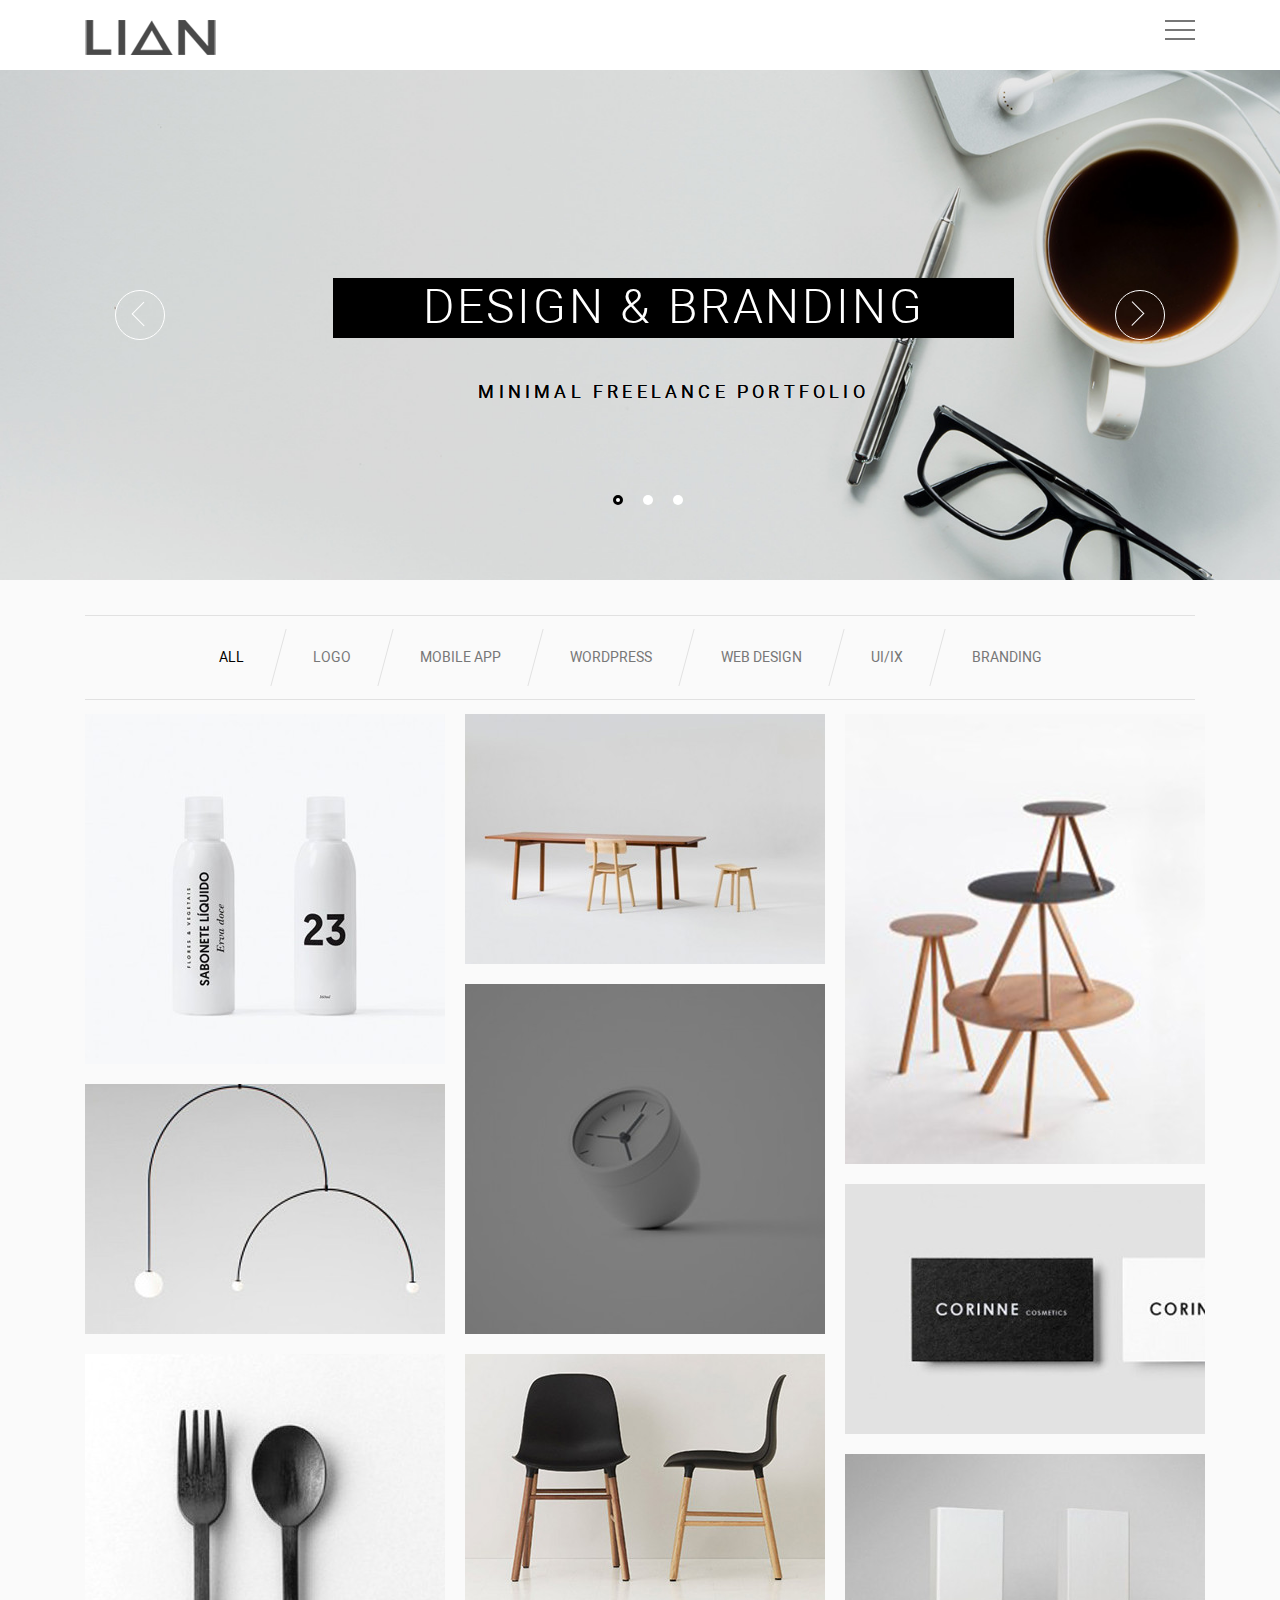
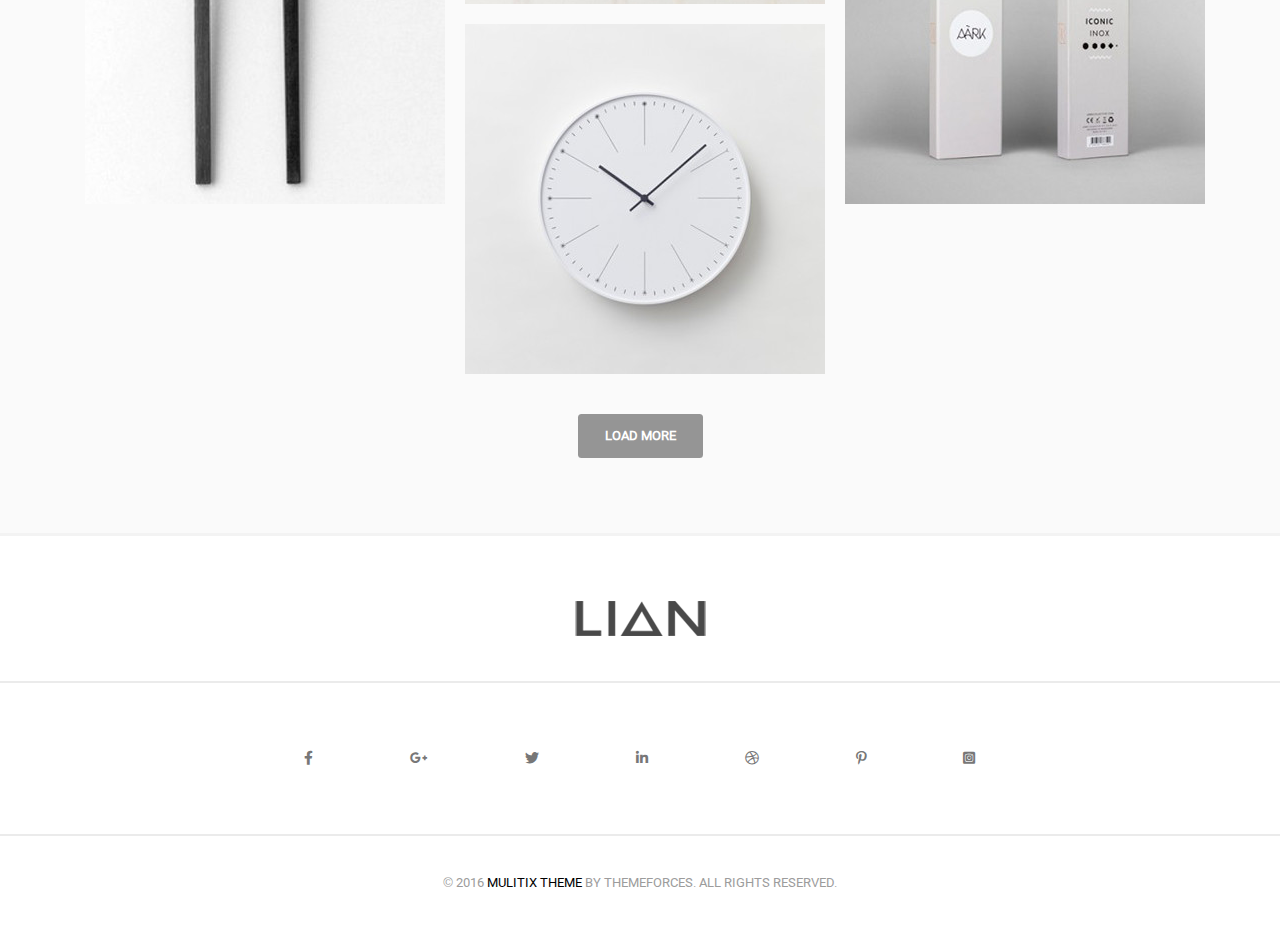
<file: index.html>
<!DOCTYPE html>
<html lang="en">
<head>
	<meta charset="UTF-8">
	<title>Lian</title>
	<meta name="viewport" content="width=device-width, initial-scale=1, shrink-to-fit=no">
	<link rel="shortcut icon" href="img/home/favicon.ico" type="image/x-icon">
	<link rel="apple-touch-icon" href="img/home/favicon.ico" sizes="50x50">
    <link rel="apple-touch-icon" sizes="72x72" href="img/home/favicon.ico">
    <link rel="apple-touch-icon" sizes="114x114" href="img/home/favicon.ico">


	<link rel="stylesheet" type="text/css" href="libs/bootstrap/bootstrap.min.css">
	<link rel="stylesheet" type="text/css" href="libs/lightgallery/lightgallery.min.css">
	<link rel="stylesheet" type="text/css" href="libs/font-awesome/all.css">
	<link rel="stylesheet" type="text/css" href="css/style.css">
	<link rel="stylesheet" type="text/css" href="css/index/index-style.css">
	<link rel="stylesheet" type="text/css" href="css/media.css">
	<link rel="stylesheet" type="text/css" href="css/index/index-media.css">
</head>
<body>
	<div class="wrapper">
		<header>
			<div class="header">
				<div class="container">
					<div class="header__body">
						<div class="row justify-content-between">
							<div class="col-2">
								<a class="header__logo" href="#">
									<img src="img/home/logo.png">
								</a> 
							</div>
							<div class="col-lg-9 col-md-3 col-sm-3 col-3">
								<div class="header__burger">
									<span></span>
								</div>
								<nav class="header__menu">
									<ul class="header__list"> 
										<li>
											<a class="header__link header__link-active" href="index.html">home</a>
										</li>
										<li>
											<a class="header__link" href="about.html">about</a>
										</li>
										<li>
											<a class="header__link" href="portfolio.html">portfolio</a>
										</li>
										<li>
											<a class="header__link" href="blog.html">blog</a>
										</li>
										<li>
											<a class="header__link" href="contact.html">contact</a>
										</li>
										<li>
											<form class="search__box">
												<input class="search__txt" type="search" name="" placeholder="search">
												<a class="search__btn" href="#"><i class="fa fa-search"></i></a>
											</form>
										</li>
									</ul>
								</nav>
							</div>
						</div>
					</div>
				</div>
			</div>
		</header>
		<section>
			<div class="slider">
				<div class="slider__item">
					<img src="img/home/bg1.jpg">
					<div class="slider__txt">
						<div class="slider__line">
							<h1 class="slider__title">
								design & branding
							</h1>
						</div>
						<p class="slider__text">
							minimal freelance portfolio
						</p>
					</div>
				</div>
				<div class="slider__item">
					<img src="img/home/bg2.jpg">
					<div class="slider__txt slider__txt-two">
						<div class="slider__line">
							<h1 class="slider__title">
								design & branding
							</h1>
						</div>
						<p class="slider__text">
							We Deliver Quality Results
						</p>
					</div>
				</div>
				<div class="slider__item">
					<img src="img/home/bg1.jpg">
					<div class="slider__txt slider__txt-three">
						<div class="slider__line">
							<h1 class="slider__title">
								design & branding
							</h1>
						</div>
						<p class="slider__text">
							minimal freelance portfolio
						</p>
					</div>
				</div>
			</div>
		</section>
		<section>
			<div class="gallery">
				<div class="container">
					<div class="row justify-content-center">
						<div class="col-12">
							<div class="gallery__menu">
								<ul class="nav nav-pills mb-3" id="pills-tab" role="tablist">
  									<li class="nav-item">
								    	<a class="nav-link active" id="pills-all-tab" data-toggle="pill" href="#pills-all" role="tab" aria-controls="pills-all" aria-selected="true">all</a>
								  	</li>
								 	<li class="nav-item">
								    	<a class="nav-link" id="pills-logo-tab" data-toggle="pill" href="#pills-logo" role="tab" aria-controls="pills-logo" aria-selected="false">logo</a>
								  	</li>
								  	<li class="nav-item">
								    	<a class="nav-link" id="pills-mobile-tab" data-toggle="pill" href="#pills-mobile" role="tab" aria-controls="pills-mobile" aria-selected="false">mobile app</a>
								  	</li>
								  	<li class="nav-item">
								    	<a class="nav-link" id="pills-wordpress-tab" data-toggle="pill" href="#pills-wordpress" role="tab" aria-controls="pills-wordpress" aria-selected="false">wordpress</a>
								  	</li>
								  	<li class="nav-item">
								    	<a class="nav-link" id="pills-design-tab" data-toggle="pill" href="#pills-design" role="tab" aria-controls="pills-design" aria-selected="false">web design</a>
								  	</li>
								  	<li class="nav-item">
								    	<a class="nav-link" id="pills-ui-tab" data-toggle="pill" href="#pills-ui" role="tab" aria-controls="pills-ui" aria-selected="false">ui/ix</a>
								  	</li>
								  	<li class="nav-item">
								    	<a class="nav-link" id="pills-branding-tab" data-toggle="pill" href="#pills-branding" role="tab" aria-controls="pills-branding" aria-selected="false">branding</a>
								  	</li>
								</ul>
							</div>
						</div>
					</div>
					<div class="tab-content" id="pills-tabContent">

						<div class="tab-pane fade show active" id="pills-all" role="tabpanel" aria-labelledby="pills-all-tab">
							<div class="row">
								<div class="col-lg-4 col-md-4 col-sm-4">
								 	<div class="img-box">
								 		<a href="img/home/pic1.jpg">
								 			<img src="img/home/pic1.jpg">
								 			<i class="fa fa-link"></i>
								 		</a>
								 	</div>
								 	<div class="img-box">
								 		<a href="img/home/pic2.jpg">
								 			<img src="img/home/pic2.jpg">
								 			<i class="fa fa-link"></i>
								 		</a>
								 	</div>
								 	<div class="img-box">
								 		<a href="img/home/pic3.jpg">
								 			<img src="img/home/pic3.jpg">
								 			<i class="fa fa-link"></i>
								 		</a>
								 	</div>
								</div>
								<div class="col-lg-4 col-md-4 col-sm-4">
								 	<div class="img-box">
								 		<a href="img/home/pic4.jpg">
								 			<img src="img/home/pic4.jpg">
								 			<i class="fa fa-link"></i>
								 		</a>
								 	</div>
								 	<div class="img-box">
								 		<a href="img/home/pic5.jpg">
								 			<img src="img/home/pic5.jpg">
								 			<i class="fa fa-link"></i>
								 		</a>
								 	</div>
								 	<div class="img-box">
								 		<a href="img/home/pic6.jpg">
								 			<img src="img/home/pic6.jpg">
								 			<i class="fa fa-link"></i>
								 		</a>
								 	</div>
								 	<div class="img-box">
								 		<a href="img/home/pic7.jpg">
								 			<img src="img/home/pic7.jpg">
								 			<i class="fa fa-link"></i>
								 		</a>
								 	</div>
								</div>
								<div class="col-lg-4 col-md-4 col-sm-4">
								 	<div class="img-box">
								 		<a href="img/home/pic8.jpg">
								 			<img src="img/home/pic8.jpg">
								 			<i class="fa fa-link"></i>
								 		</a>
								 	</div>
								 	<div class="img-box">
								 		<a href="img/home/pic9.jpg">
								 			<img src="img/home/pic9.jpg">
								 			<i class="fa fa-link"></i>
								 		</a>
								 	</div>
								 	<div class="img-box">
								 		<a href="img/home/pic10.jpg">
								 			<img src="img/home/pic10.jpg">
								 			<i class="fa fa-link"></i>
								 		</a>
								 	</div>
								</div>
							</div>
						</div>

						<div class="tab-pane fade" id="pills-logo" role="tabpanel" aria-labelledby="pills-logo-tab">
							<div class="row">
								<div class="col-lg-4 col-md-4 col-sm-4">
								 	<div class="img-box">
								 		<a href="img/home/pic1.jpg">
								 			<img src="img/home/pic1.jpg">
								 			<i class="fa fa-link"></i>
								 		</a>
								 	</div>
								 </div>
								 <div class="col-lg-4 col-md-4 col-sm-4">
								 	<div class="img-box">
								 		<a href="img/home/pic9.jpg">
								 			<img src="img/home/pic9.jpg">
								 			<i class="fa fa-link"></i>
								 		</a>
								 	</div>
								 </div>
								 <div class="col-lg-4 col-md-4 col-sm-4">
								 	<div class="img-box">
								 		<a href="img/home/pic10.jpg">
								 			<img src="img/home/pic10.jpg">
								 			<i class="fa fa-link"></i>
								 		</a>
								 	</div>
								 </div>
							</div>
						</div>

						<div class="tab-pane fade" id="pills-mobile" role="tabpanel" aria-labelledby="pills-mobile-tab">
							<div class="row">
								 <div class="col-lg-4 col-md-4 col-sm-4">
								 	<div class="img-box">
								 		<a href="img/home/pic2.jpg">
								 			<img src="img/home/pic2.jpg">
								 			<i class="fa fa-link"></i>
								 		</a>
								 	</div>
								 </div>
								 <div class="col-lg-4 col-md-4 col-sm-4">
								 	<div class="img-box">
								 		<a href="img/home/pic5.jpg">
								 			<img src="img/home/pic5.jpg">
								 			<i class="fa fa-link"></i>
								 		</a>
								 	</div>
								 </div>
								 <div class="col-lg-4 col-md-4 col-sm-4">
								 	<div class="img-box">
								 		<a href="img/home/pic7.jpg">
								 			<img src="img/home/pic7.jpg">
								 			<i class="fa fa-link"></i>
								 		</a>
								 	</div>
								 </div>
							</div>
						</div>

						<div class="tab-pane fade" id="pills-wordpress" role="tabpanel" aria-labelledby="pills-wordpress-tab">
							<div class="row">
								 <div class="col-lg-4 col-md-4 col-sm-4">
								 	<div class="img-box">
								 		<a href="img/home/pic3.jpg">
								 			<img src="img/home/pic3.jpg">
								 			<i class="fa fa-link"></i>
								 		</a>
								 	</div>
								 </div>
								 <div class="col-lg-4 col-md-4 col-sm-4">
								 	<div class="img-box">
								 		<a href="img/home/pic4.jpg">
								 			<img src="img/home/pic4.jpg">
								 			<i class="fa fa-link"></i>
								 		</a>
								 	</div>
								 </div>
								 <div class="col-lg-4 col-md-4 col-sm-4">
								 	<div class="img-box">
								 		<a href="img/home/pic6.jpg">
								 			<img src="img/home/pic6.jpg">
								 			<i class="fa fa-link"></i>
								 		</a>
								 	</div>
								 </div>
							 </div>
						</div>

						<div class="tab-pane fade" id="pills-design" role="tabpanel" aria-labelledby="pills-design-tab">
							<div class="row">
								 <div class="col-lg-4 col-md-4 col-sm-4">
								 	<div class="img-box">
								 		<a href="img/home/pic2.jpg">
								 			<img src="img/home/pic2.jpg">
								 			<i class="fa fa-link"></i>
								 		</a>
								 	</div>
								 	<div class="img-box">
								 		<a href="img/home/pic3.jpg">
								 			<img src="img/home/pic3.jpg">
								 			<i class="fa fa-link"></i>
								 		</a>
								 	</div>
								 	<div class="img-box">
								 		<a href="img/home/pic4.jpg">
								 			<img src="img/home/pic4.jpg">
								 			<i class="fa fa-link"></i>
								 		</a>
								 	</div>
								 </div>
								 <div class="col-lg-4 col-md-4 col-sm-4">
								 	<div class="img-box">
								 		<a href="img/home/pic5.jpg">
								 			<img src="img/home/pic5.jpg">
								 			<i class="fa fa-link"></i>
								 		</a>
								 	</div>
								 	<div class="img-box">
								 		<a href="img/home/pic6.jpg">
								 			<img src="img/home/pic6.jpg">
								 			<i class="fa fa-link"></i>
								 		</a>
								 	</div>
								 	<div class="img-box">
								 		<a href="img/home/pic7.jpg">
								 			<img src="img/home/pic7.jpg">
								 			<i class="fa fa-link"></i>
								 		</a>
								 	</div>
								 </div>
								 <div class="col-lg-4 col-md-4 col-sm-4">
								 	<div class="img-box">
								 		<a href="img/home/pic8.jpg">
								 			<img src="img/home/pic8.jpg">
								 			<i class="fa fa-link"></i>
								 		</a>
								 	</div>
								 	<div class="img-box">
								 		<a href="img/home/pic9.jpg">
								 			<img src="img/home/pic9.jpg">
								 			<i class="fa fa-link"></i>
								 		</a>
								 	</div>
								 </div>
							</div>
						</div>

						<div class="tab-pane fade" id="pills-ui" role="tabpanel" aria-labelledby="pills-ui-tab">
							<div class="row">
								<div class="col-lg-4 col-md-4 col-sm-4">
								 	<div class="img-box">
								 		<a href="img/home/pic2.jpg">
								 			<img src="img/home/pic2.jpg">
								 			<i class="fa fa-link"></i>
								 		</a>
								 	</div>
								 </div>
								 <div class="col-lg-4 col-md-4 col-sm-4">
								 	<div class="img-box">
								 		<a href="img/home/pic6.jpg">
								 			<img src="img/home/pic6.jpg">
								 			<i class="fa fa-link"></i>
								 		</a>
								 	</div>
								 </div>
								 <div class="col-lg-4 col-md-4 col-sm-4">
								 	<div class="img-box">
								 		<a href="img/home/pic10.jpg">
								 			<img src="img/home/pic10.jpg">
								 			<i class="fa fa-link"></i>
								 		</a>
								 	</div>
								 </div>
							</div>
						</div>

						<div class="tab-pane fade" id="pills-branding" role="tabpanel" aria-labelledby="pills-branding-tab">
							<div class="row">
								<div class="col-lg-4 col-md-4 col-sm-4">
								 	<div class="img-box">
								 		<a href="img/home/pic4.jpg">
								 			<img src="img/home/pic4.jpg">
								 			<i class="fa fa-link"></i>
								 		</a>
								 	</div>
								 </div>
								 <div class="col-lg-4 col-md-4 col-sm-4">
								 	<div class="img-box">
								 		<a href="img/home/pic6.jpg">
								 			<img src="img/home/pic6.jpg">
								 			<i class="fa fa-link"></i>
								 		</a>
								 	</div>
								</div>
								<div class="col-lg-4 col-md-4 col-sm-4">
								 	<div class="img-box">
								 		<a href="img/home/pic7.jpg">
								 			<img src="img/home/pic7.jpg">
								 			<i class="fa fa-link"></i>
								 		</a>
								 	</div>
								 </div>
							</div>
						</div>

					</div>

					<div class="row justify-content-center">
						<div class="col-lg-2">
							<a class="gallery__btn btn" href="javascript:void(0)">load more</a>
						</div>
					</div>
				</div>
			</div>
		</section>
		<section>
			<div class="social">
				<div class="social__logo">
					<a href="javascript:void(0)"><img src="img/home/logo.png"></a>
				</div>
				<div class="social__icon">
					<a class="social__item" href="javascript:void(0)"><i class="fab fa-facebook-f"></i></a>
					<a class="social__item" href="javascript:void(0)"><i class="fab fa-google-plus-g"></i></a>
					<a class="social__item" href="javascript:void(0)"><i class="fab fa-twitter"></i></a>
					<a class="social__item" href="javascript:void(0)"><i class="fab fa-linkedin-in"></i></a>
					<a class="social__item" href="javascript:void(0)"><i class="fab fa-dribbble"></i></a>
					<a class="social__item" href="javascript:void(0)"><i class="fab fa-pinterest-p"></i></a>
					<a class="social__item" href="javascript:void(0)"><i class="fab fa-instagram-square"></i></a>
				</div>
			</div>
		</section>
		<footer>
			<div class="footer">
				<div class="container">
					<div class="row justify-content-center">
						<div class="col-lg-6">
							<p class="footer__text">
								&copy; 2016 <span><a href="#"> mulitix theme</a></span> by themeforces. all rights reserved.
							</p>
						</div>
					</div>
				</div>
			</div>
		</footer>
	</div>


	<script src="libs/jquery/jquery-3.5.1.min.js"></script>
	<script src="libs/lightgallery/lightgallery.min.js"></script>
	<script src="libs/lightgallery/lg-fullscreen.min.js"></script>
	<script src="libs/lightgallery/lg-thumbnail.min.js"></script>
	<script src="libs/lightgallery/lg-video.min.js"></script>
	<script src="libs/slick/slick.min.js"></script>
	<script src="libs/bootstrap/bootstrap.min.js"></script>
	<script src="js/main.js"></script>
</body>
</html>
</file>
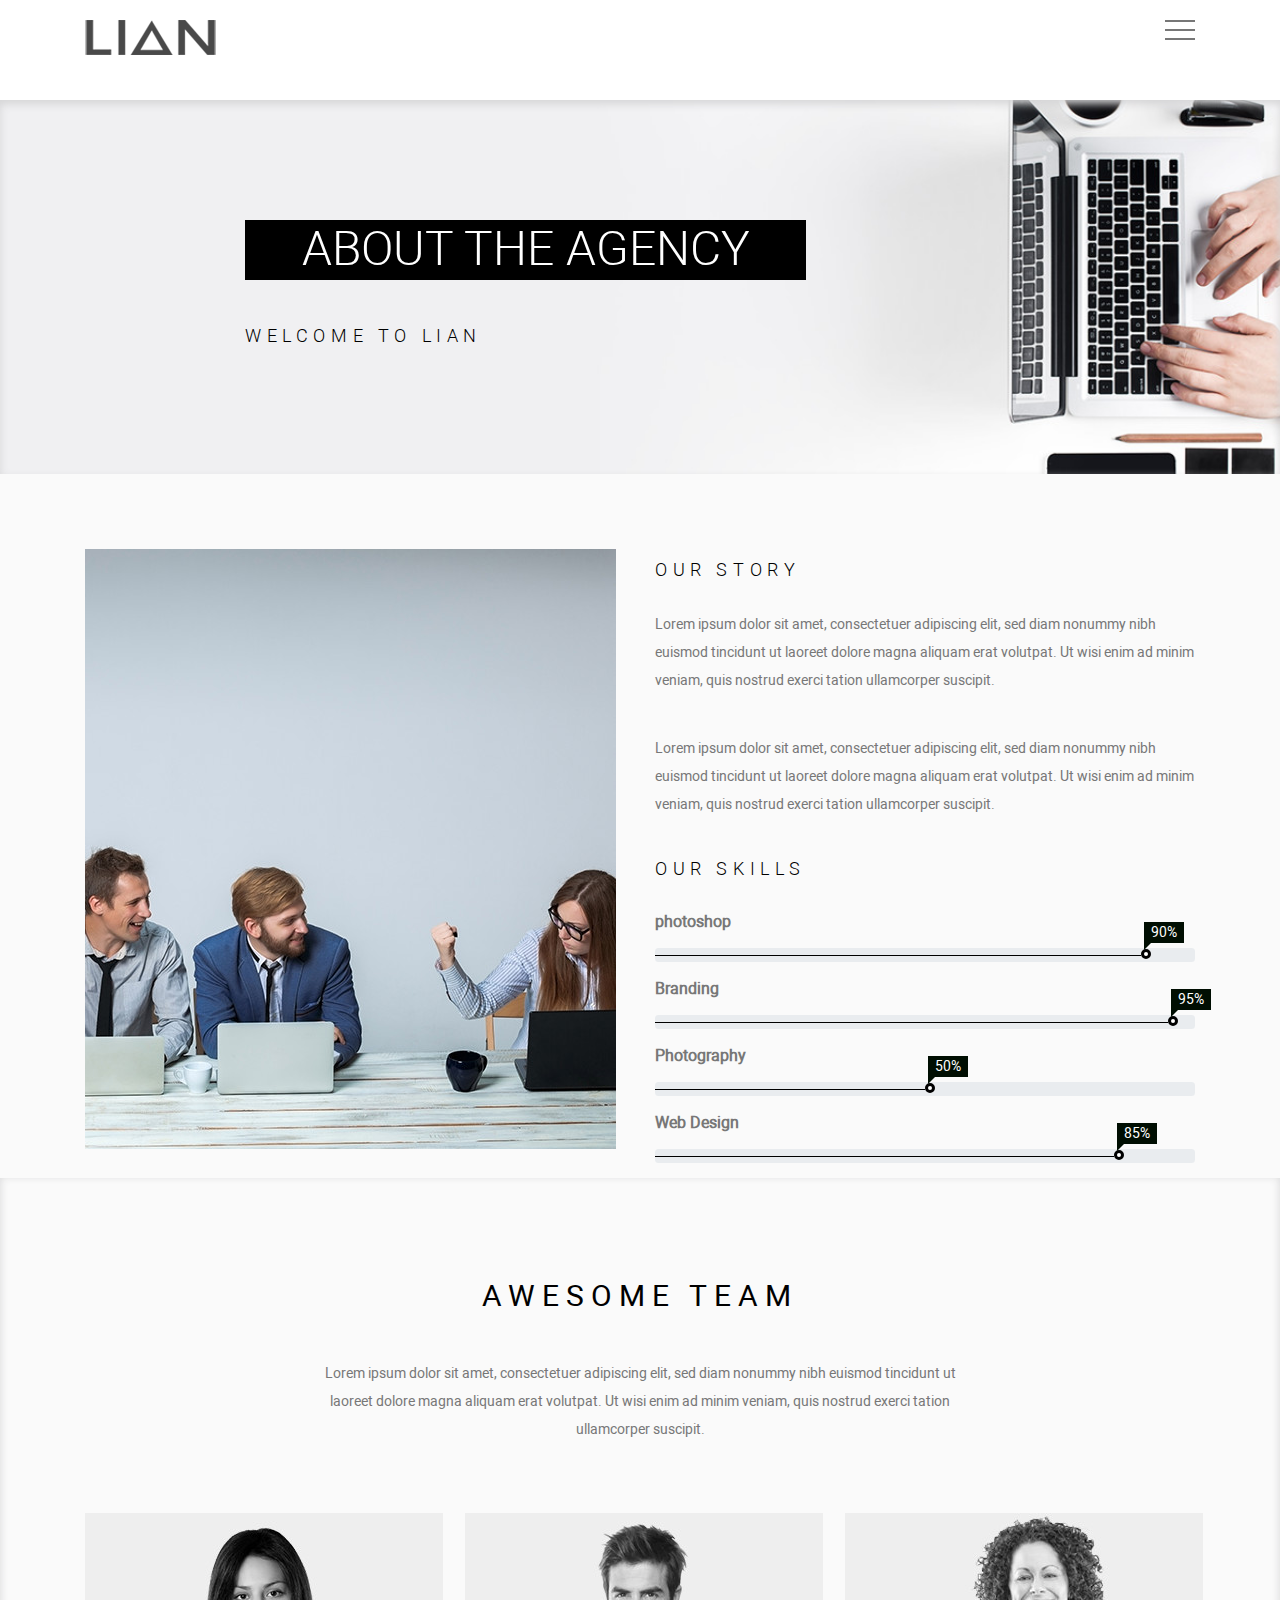
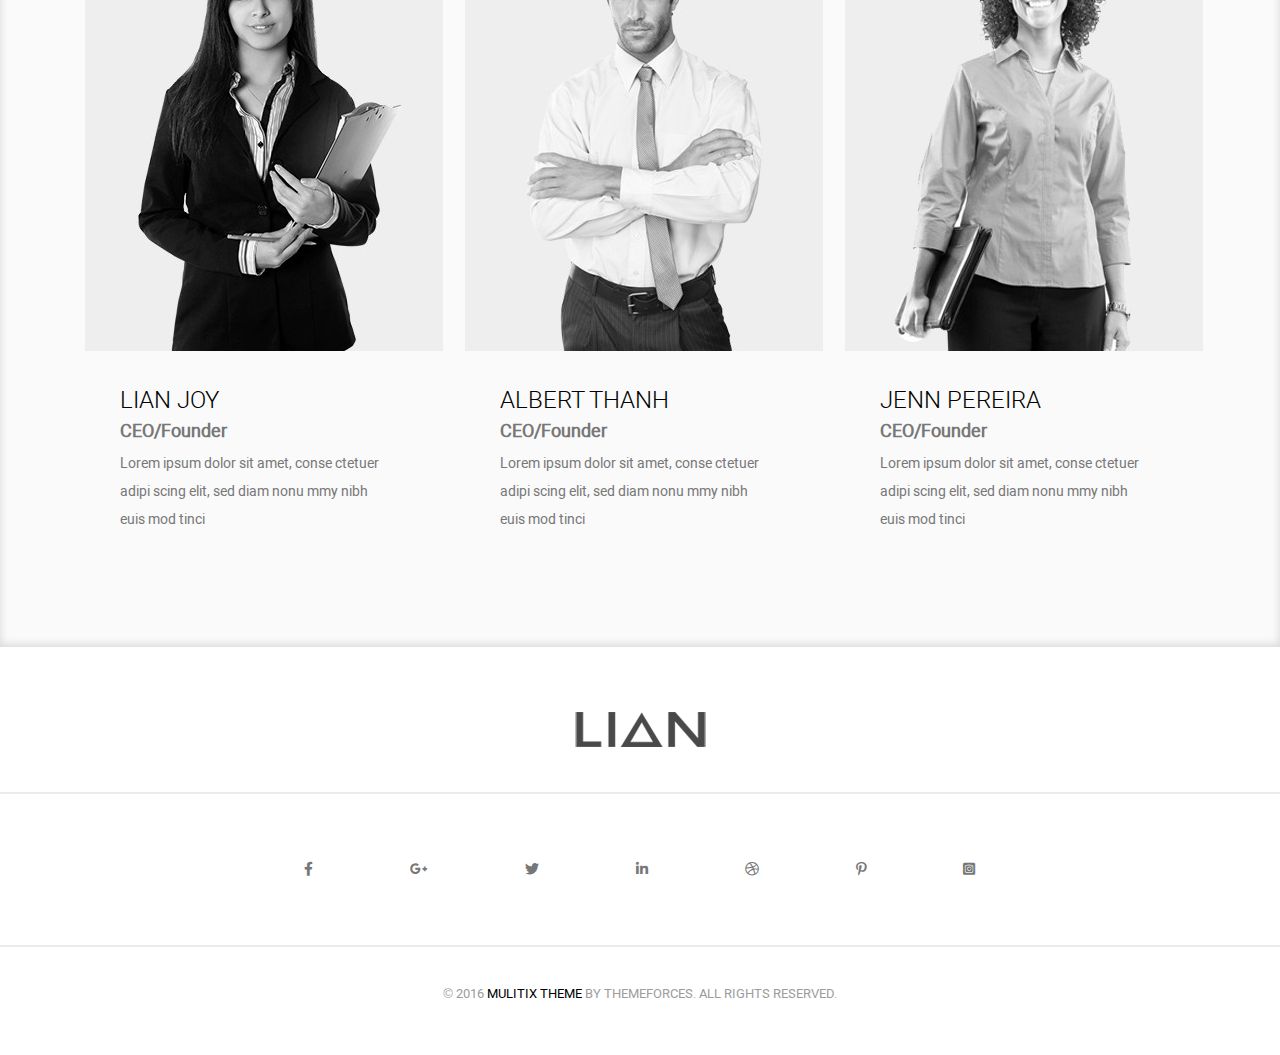
<file: about.html>
<!DOCTYPE html>
<html lang="en">
<head>
	<meta charset="UTF-8">
	<title>Lian</title>
	<meta name="viewport" content="width=device-width, initial-scale=1, shrink-to-fit=no">
	<link rel="shortcut icon" href="img/home/favicon.ico" type="image/x-icon">
	<link rel="apple-touch-icon" href="img/home/favicon.ico" sizes="50x50">
    <link rel="apple-touch-icon" sizes="72x72" href="img/home/favicon.ico">
    <link rel="apple-touch-icon" sizes="114x114" href="img/home/favicon.ico">


	<link rel="stylesheet" type="text/css" href="libs/bootstrap/bootstrap.min.css">
	<link rel="stylesheet" type="text/css" href="libs/font-awesome/all.min.css">
	<link rel="stylesheet" type="text/css" href="css/style.css">
	<link rel="stylesheet" type="text/css" href="css/about/about-style.css">
	<link rel="stylesheet" type="text/css" href="css/media.css">
	<link rel="stylesheet" type="text/css" href="css/about/about-media.css">
</head>
<body>
	<div class="wrapper">
		<header>
			<div class="header">
				<div class="container">
					<div class="header__body">
						<div class="row justify-content-between">
							<div class="col-2">
								<a class="header__logo" href="#">
									<img src="img/home/logo.png">
								</a> 
							</div>
							<div class="col-lg-9 col-md-3 col-sm-3 col-3">
								<div class="header__burger">
									<span></span>
								</div>
								<nav class="header__menu">
									<ul class="header__list"> 
										<li>
											<a class="header__link header__link" href="index.html">home</a>
										</li>
										<li>
											<a class="header__link header__link-active" href="about.html">about</a>
										</li>
										<li>
											<a class="header__link" href="portfolio.html">portfolio</a>
										</li>
										<li>
											<a class="header__link" href="blog.html">blog</a>
										</li>
										<li>
											<a class="header__link" href="contact.html">contact</a>
										</li>
										<li>
											<form class="search__box">
												<input class="search__txt" type="search" name="" placeholder="search">
												<a class="search__btn" href="#"><i class="fa fa-search"></i></a>
											</form>
										</li>
									</ul>
								</nav>
							</div>
						</div>
					</div>
				</div>
			</div>
		</header>
		<section>
			<div class="about">
				<div class="container-fluid">
					<div class="row">
						<div class="col-12">
							<div class="about__line">
								<h1 class="about__title">
									about the agency
								</h1>
							</div>
							<h5 class="about__subtitle subtitle">
								 welcome to lian
							</h5>
						</div>
					</div>
				</div>
			</div>
		</section>
		<section>
			<div class="story">
				<div class="container">
					<div class="row">
						<div class="col-lg-6 col-md-6">
							<div class="story__img">
								<img src="img/about/story.jpg">
							</div>
						</div>
						<div class="col-lg-6 col-md-6">
							<div class="story__txt">
								<h5 class="story__subtitle subtitle">
									our story
								</h5>
								<p class="story__text">
									Lorem ipsum dolor sit amet, consectetuer adipiscing elit, sed diam nonummy nibh euismod tincidunt ut laoreet dolore magna aliquam erat volutpat. Ut wisi enim ad minim veniam, quis nostrud exerci tation ullamcorper suscipit.
								</p>
								<p class="story__text">
									Lorem ipsum dolor sit amet, consectetuer adipiscing elit, sed diam nonummy nibh euismod tincidunt ut laoreet dolore magna aliquam erat volutpat. Ut wisi enim ad minim veniam, quis nostrud exerci tation ullamcorper suscipit.
								</p>
								<h5 class="story__subtitle subtitle">
									our skills
								</h5>
								<p class="progress__title">
									photoshop
								</p>
								<div class="story__progress">
									<div class="progress__info" data-name="90%">
									</div>
									<div class="progress">
										<div class="progress-bar" style="width: 90%" role="progressbar"    aria-valuenow="90" aria-valuemin="0"  
											aria-valuemax="100">
										</div>
									</div>
								</div>
								<p class="progress__title">
									Branding
								</p>
								<div class="story__progress">
									<div class="progress__info progress__info-two" data-name="95%">
									</div>
									<div class="progress">
										<div class="progress-bar" style="width: 95%;" role="progressbar"  aria-valuenow="95" aria-valuemin="0" aria-valuemax="100"></div>
									</div>
								</div>
								<p class="progress__title">
									Photography
								</p>
								<div class="story__progress">
									<div class="progress__info progress__info-three" data-name="50%">
									</div>
									<div class="progress">
										<div class="progress-bar" style="width: 50%;" role="progressbar"  aria-valuenow="50" aria-valuemin="0" aria-valuemax="100"></div>
									</div>
								</div>
								<p class="progress__title">
									Web Design
								</p>
								<div class="story__progress">
									<div class="progress__info progress__info-four" data-name="85%">
									</div>
									<div class="progress">
										<div class="progress-bar" style="width: 85%;" role="progressbar"  aria-valuenow="85" aria-valuemin="0" aria-valuemax="100"></div>
									</div>
								</div>
							</div>
						</div>
					</div>
				</div>
			</div>
		</section>
		<section>
			<div class="team">
				<div class="container">
					<div class="row justify-content-center">
						<div class="col-lg-7">
							<h1 class="team__title">
								awesome team
							</h1>
							<p class="team__text">
								Lorem ipsum dolor sit amet, consectetuer adipiscing elit, sed diam nonummy nibh euismod tincidunt ut laoreet dolore magna aliquam erat volutpat. Ut wisi enim ad minim veniam, quis nostrud exerci tation ullamcorper suscipit.
							</p>
						</div>
					</div>
					<div class="row">
						<div class="col-lg-4 col-md-4">
							<div class="team__card">
								<img class="card__image" src="img/about/team1.jpg">
								<div class="card__item">
									<h2 class="card__title">lian joy</h2>
									<h5 class="card__subtitle">CEO/Founder</h5>
									<p class="card__text">Lorem ipsum dolor sit amet, conse ctetuer adipi scing elit, sed diam nonu mmy nibh euis mod tinci </p>
								</div>
							</div>
						</div>
						<div class="col-lg-4 col-md-4">
							<div class="team__card">
								<img class="card__image" src="img/about/team2.jpg">
								<div class="card__item">
									<h2 class="card__title">albert thanh</h2>
									<h5 class="card__subtitle">CEO/Founder</h5>
									<p class="card__text">Lorem ipsum dolor sit amet, conse ctetuer adipi scing elit, sed diam nonu mmy nibh euis mod tinci </p>
								</div>
							</div>
						</div>
						<div class="col-lg-4 col-md-4">
							<div class="team__card">
								<img class="card__image" src="img/about/team3.jpg">
								<div class="card__item">
									<h2 class="card__title">jenn pereira</h2>
									<h5 class="card__subtitle">CEO/Founder</h5>
									<p class="card__text">Lorem ipsum dolor sit amet, conse ctetuer adipi scing elit, sed diam nonu mmy nibh euis mod tinci </p>
								</div>
							</div>
						</div>
					</div>
				</div>
			</div>
		</section>
		<section>
			<div class="social">
				<div class="social__logo">
					<a href="javascript:void(0)"><img src="img/home/logo.png"></a>
				</div>
				<div class="social__icon">
					<a class="social__item" href="javascript:void(0)"><i class="fab fa-facebook-f"></i></a>
					<a class="social__item" href="javascript:void(0)"><i class="fab fa-google-plus-g"></i></a>
					<a class="social__item" href="javascript:void(0)"><i class="fab fa-twitter"></i></a>
					<a class="social__item" href="javascript:void(0)"><i class="fab fa-linkedin-in"></i></a>
					<a class="social__item" href="javascript:void(0)"><i class="fab fa-dribbble"></i></a>
					<a class="social__item" href="javascript:void(0)"><i class="fab fa-pinterest-p"></i></a>
					<a class="social__item" href="javascript:void(0)"><i class="fab fa-instagram-square"></i></a>
				</div>
			</div>
		</section>
		<footer>
			<div class="footer">
				<div class="container">
					<div class="row justify-content-center">
						<div class="col-lg-6">
							<p class="footer__text">
								&copy; 2016 <span><a href="#"> mulitix theme</a></span> by themeforces. all rights reserved.
							</p>
						</div>
					</div>
				</div>
			</div>
		</footer>
	</div>



	<script src="libs/jquery/jquery-3.5.1.min.js"></script>
	<script src="libs/bootstrap/bootstrap.min.js"></script>
	<script src="js/main.js"></script>
</body>
</html>
</file>
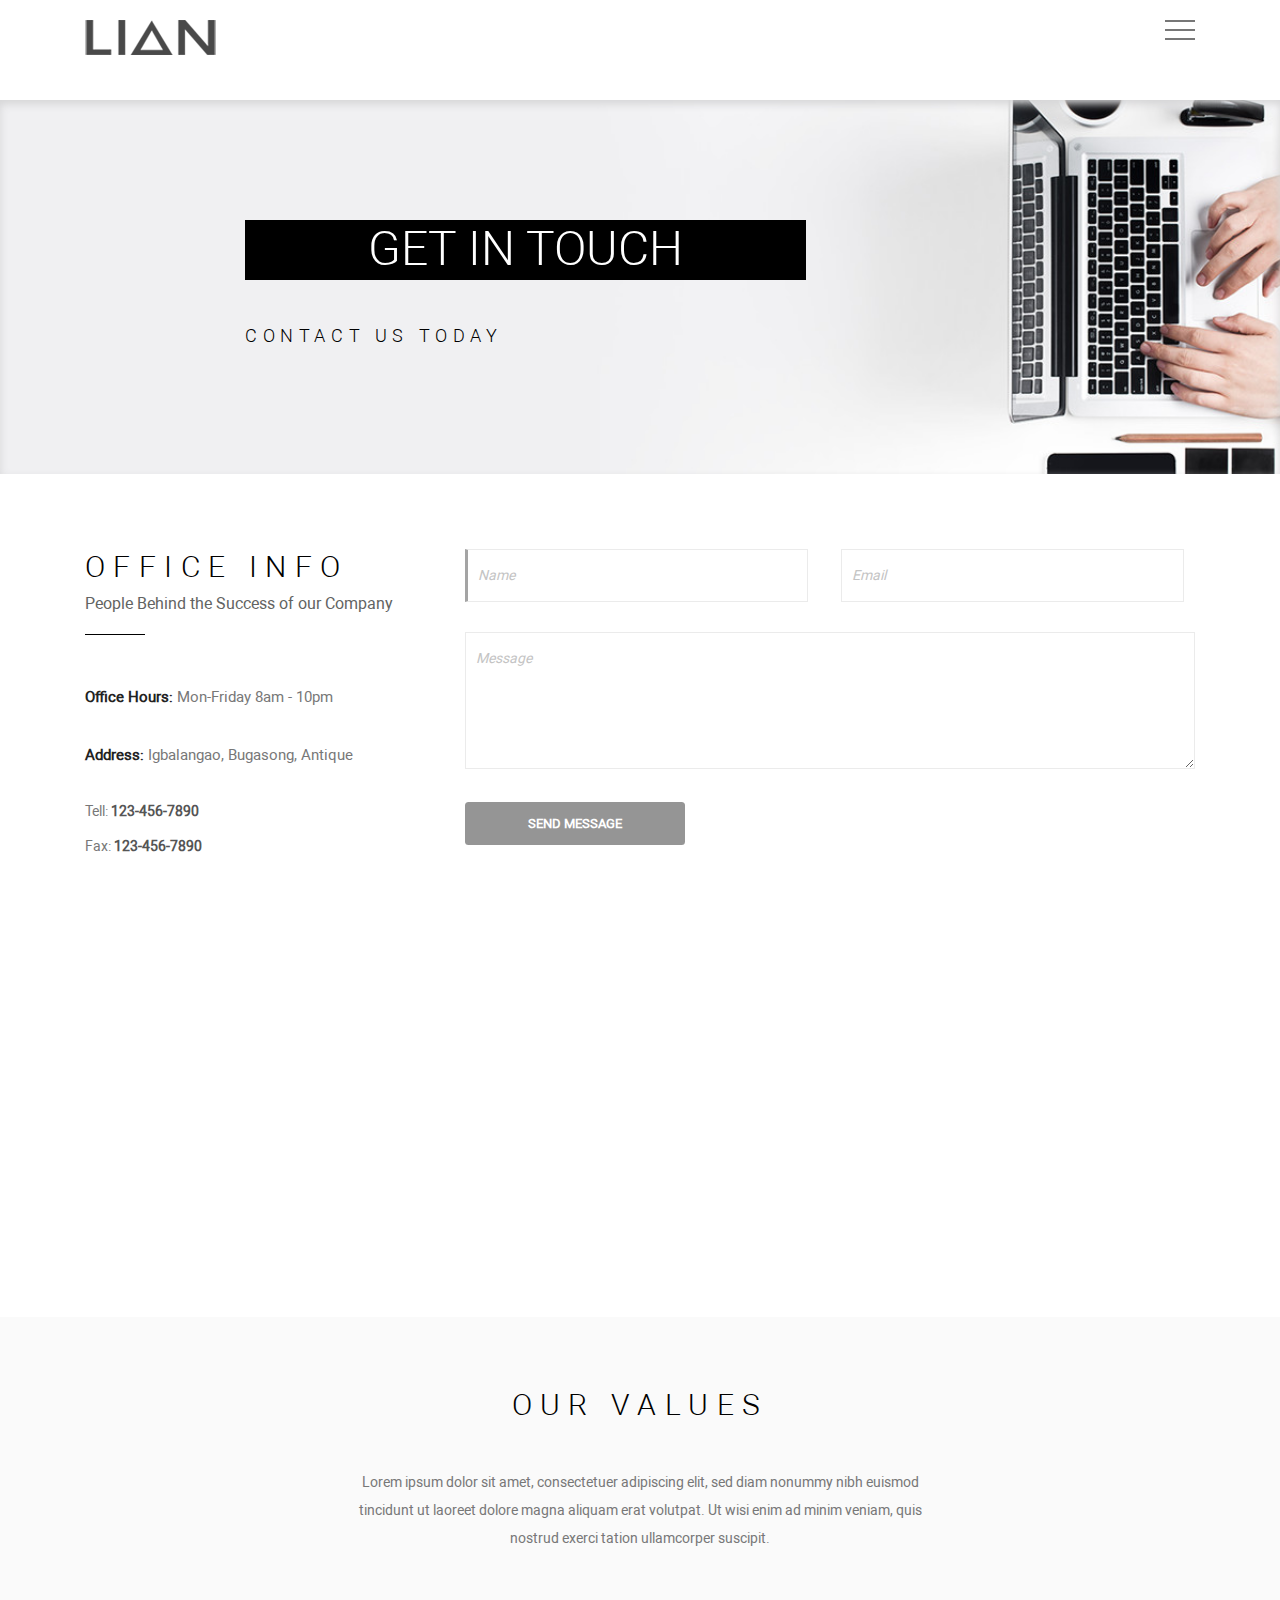
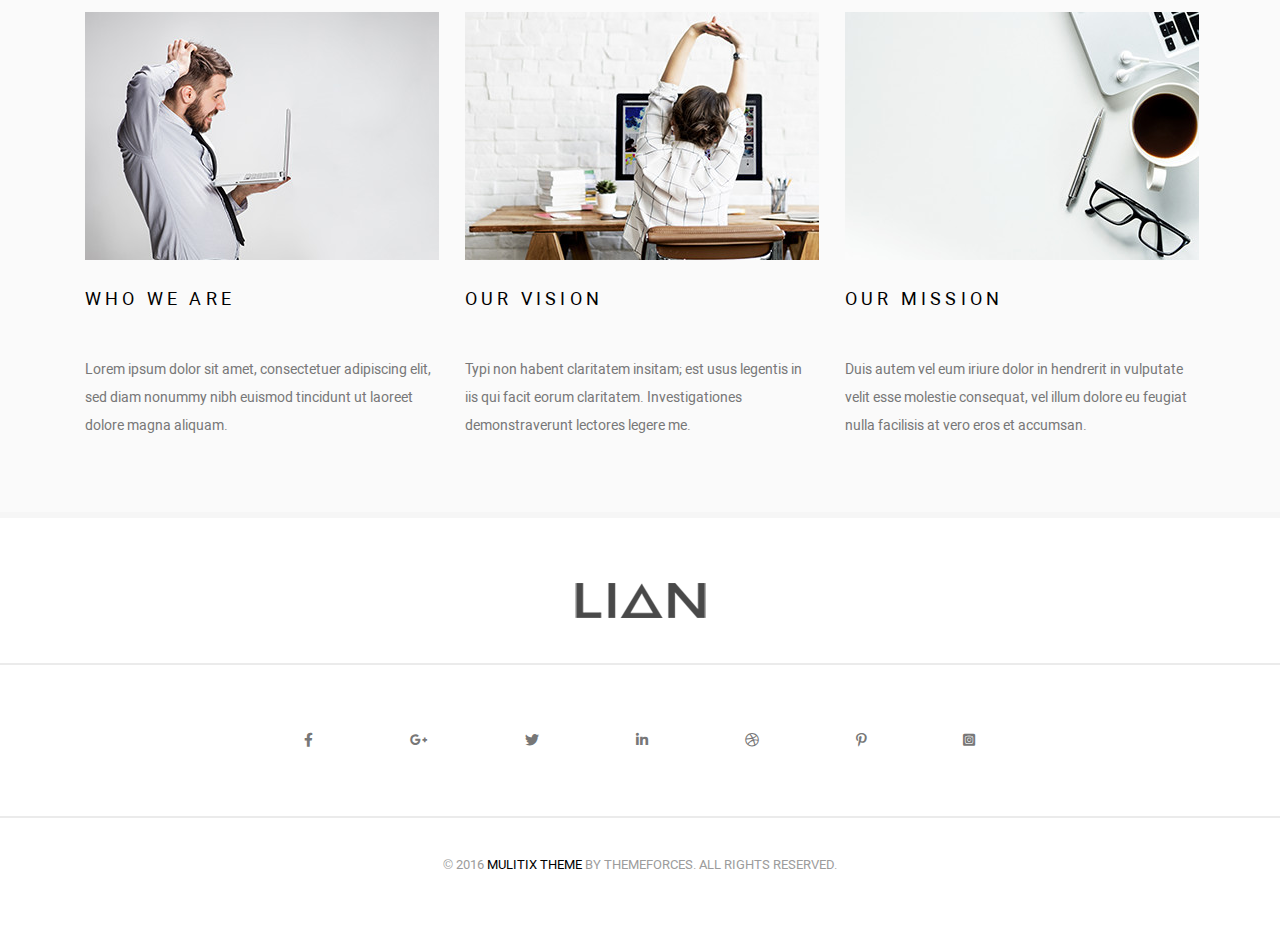
<file: contact.html>
<!DOCTYPE html>
<html lang="en">
<head>
	<meta charset="UTF-8">
	<title>Contact</title>
	<meta name="viewport" content="width=device-width, initial-scale=1, shrink-to-fit=no">
	<link rel="shortcut icon" href="img/home/favicon.ico" type="image/x-icon">
	<link rel="apple-touch-icon" href="img/home/favicon.ico" sizes="50x50">
    <link rel="apple-touch-icon" sizes="72x72" href="img/home/favicon.ico">
    <link rel="apple-touch-icon" sizes="114x114" href="img/home/favicon.ico">


	<link rel="stylesheet" type="text/css" href="libs/bootstrap/bootstrap.min.css">
	<link rel="stylesheet" type="text/css" href="libs/font-awesome/all.css">
	<link rel="stylesheet" type="text/css" href="css/style.css">
	<link rel="stylesheet" type="text/css" href="css/contact/contact-style.css">
	<link rel="stylesheet" type="text/css" href="css/media.css">
	<link rel="stylesheet" type="text/css" href="css/contact/contact-media.css">
</head>
<body>
	<div class="wrapper">
		<header>
			<div class="header">
				<div class="container">
					<div class="header__body">
						<div class="row justify-content-between">
							<div class="col-2">
								<a class="header__logo" href="#">
									<img src="img/home/logo.png">
								</a> 
							</div>
							<div class="col-lg-9 col-md-3 col-sm-3 col-3">
								<div class="header__burger">
									<span></span>
								</div>
								<nav class="header__menu">
									<ul class="header__list"> 
										<li>
											<a class="header__link" href="index.html">home</a>
										</li>
										<li>
											<a class="header__link" href="about.html">about</a>
										</li>
										<li>
											<a class="header__link" href="portfolio.html">portfolio</a>
										</li>
										<li>
											<a class="header__link" href="blog.html">blog</a>
										</li>
										<li>
											<a class="header__link header__link-active" href="contact.html">contact</a>
										</li>
										<li>
											<form class="search__box">
												<input class="search__txt" type="search" name="" placeholder="search">
												<a class="search__btn" href="#"><i class="fa fa-search"></i></a>
											</form>
										</li>
									</ul>
								</nav>
							</div>
						</div>
					</div>
				</div>
			</div>
		</header>
		<section>
			<div class="heading">
				<div class="container-fluid">
					<div class="row">
						<div class="col-12">
							<div class="heading__line">
								<h3 class="heading__title">
									get in touch
								</h3>
							</div>
							<h5 class="heading__subtitle subtitle">
								 contact us today
							</h5>
						</div>
					</div>
				</div>
			</div>
		</section>
		<section>
			<div class="office">
				<div class="container">
					<div class="row">
						<div class="col-lg-4">
							<div class="office-info">
								<h3 class="office-info__title">
									office info
								</h3>
								<p class="office-info__text">
									People Behind the Success of our Company
								</p>
								<p class="office-info__date"><span>Office Hours:</span> Mon-Friday 8am - 10pm</p>
								<p class="office-info__date"><span>Address:</span> Igbalangao, Bugasong, Antique</p>
								<p class="office-info__tel">Tell: <span><a href="tel:+71234567890">123-456-7890</a></span></p>
								<p class="office-info__tel">Fax: <span><a href="tel:+71234567890">123-456-7890</a></span></p>
							</div>
						</div>
						<div class="col-lg-8">
							<form class="office-form">
								<input class="office-form__name" type="text" name="name" placeholder="Name">
								<input class="office-form__mail" type="email" name="email" placeholder="Email">
								<textarea placeholder="Message" rows="5"></textarea>
								<a class="office-form__btn btn" href="#">send message</a>
							</form>
						</div>
					</div>
				</div>
			</div>
			<div class="office__map">
				<iframe src="https://www.google.com/maps/embed?pb=!1m18!1m12!1m3!1d2004.6573958231902!2d30.111805112641573!3d59.838221944498386!2m3!1f0!2f0!3f0!3m2!1i1024!2i768!4f13.1!3m3!1m2!1s0x46963be3eb236597%3A0x3bc36d14b1fe1383!2z0L_RgC3Rgi4g0JLQtdGC0LXRgNCw0L3QvtCyLCAxNjkg0LrQvtGA0L_Rg9GBIDIsINCh0LDQvdC60YIt0J_QtdGC0LXRgNCx0YPRgNCzLCAxOTgyMDY!5e0!3m2!1sru!2sru!4v1590405427482!5m2!1sru!2sru" width="100%" height="360" frameborder="0" style="border:0;" allowfullscreen="" aria-hidden="false" tabindex="0"></iframe>
			</div>
		</section>
		<section>
			<div class="value">
				<div class="container">
					<h3 class="value__title">
						our values
					</h3>
					<p class="value__text">
						Lorem ipsum dolor sit amet, consectetuer adipiscing elit, sed diam nonummy nibh euismod tincidunt ut laoreet dolore magna aliquam erat volutpat. Ut wisi enim ad minim veniam, quis nostrud exerci tation ullamcorper suscipit.
					</p>
					<div class="row">
						<div class="col-lg-4">
							<div class="value-item">
								<img src="img/contact/pic1.jpg">
								<h5 class="value-item__title">who we are</h5>
								<p class="value-item__text">
									Lorem ipsum dolor sit amet, consectetuer adipiscing elit, sed diam nonummy nibh euismod tincidunt ut laoreet dolore magna aliquam.
								</p>
							</div>
						</div>
						<div class="col-lg-4">
							<div class="value-item">
								<img src="img/contact/pic2.jpg">
								<h5 class="value-item__title">our vision</h5>
								<p class="value-item__text">
									Typi non habent claritatem insitam; est usus legentis in iis qui facit eorum claritatem. Investigationes demonstraverunt lectores legere me.
								</p>
							</div>
						</div>
						<div class="col-lg-4">
							<div class="value-item">
								<img src="img/contact/pic3.jpg">
								<h5 class="value-item__title">our mission</h5>
								<p class="value-item__text">
									Duis autem vel eum iriure dolor in hendrerit in vulputate velit esse molestie consequat, vel illum dolore eu feugiat nulla facilisis at vero eros et accumsan.
								</p>
							</div>
						</div>
					</div>
				</div>
			</div>
		</section>





		<section>
			<div class="social">
				<div class="social__logo">
					<a href="javascript:void(0)"><img src="img/home/logo.png"></a>
				</div>
				<div class="social__icon">
					<a class="social__item" href="javascript:void(0)"><i class="fab fa-facebook-f"></i></a>
					<a class="social__item" href="javascript:void(0)"><i class="fab fa-google-plus-g"></i></a>
					<a class="social__item" href="javascript:void(0)"><i class="fab fa-twitter"></i></a>
					<a class="social__item" href="javascript:void(0)"><i class="fab fa-linkedin-in"></i></a>
					<a class="social__item" href="javascript:void(0)"><i class="fab fa-dribbble"></i></a>
					<a class="social__item" href="javascript:void(0)"><i class="fab fa-pinterest-p"></i></a>
					<a class="social__item" href="javascript:void(0)"><i class="fab fa-instagram-square"></i></a>
				</div>
			</div>
		</section>
		<footer>
			<div class="footer">
				<div class="container">
					<div class="row justify-content-center">
						<div class="col-lg-6">
							<p class="footer__text">
								&copy; 2016 <span><a href="#">mulitix theme</a></span> by themeforces. all rights reserved.
							</p>
						</div>
					</div>
				</div>
			</div>
		</footer>
	</div>


	<script src="libs/jquery/jquery-3.5.1.min.js"></script>
	<script src="libs/bootstrap/bootstrap.min.js"></script>
	<script src="js/main.js"></script>
</body>
</html>
</file>
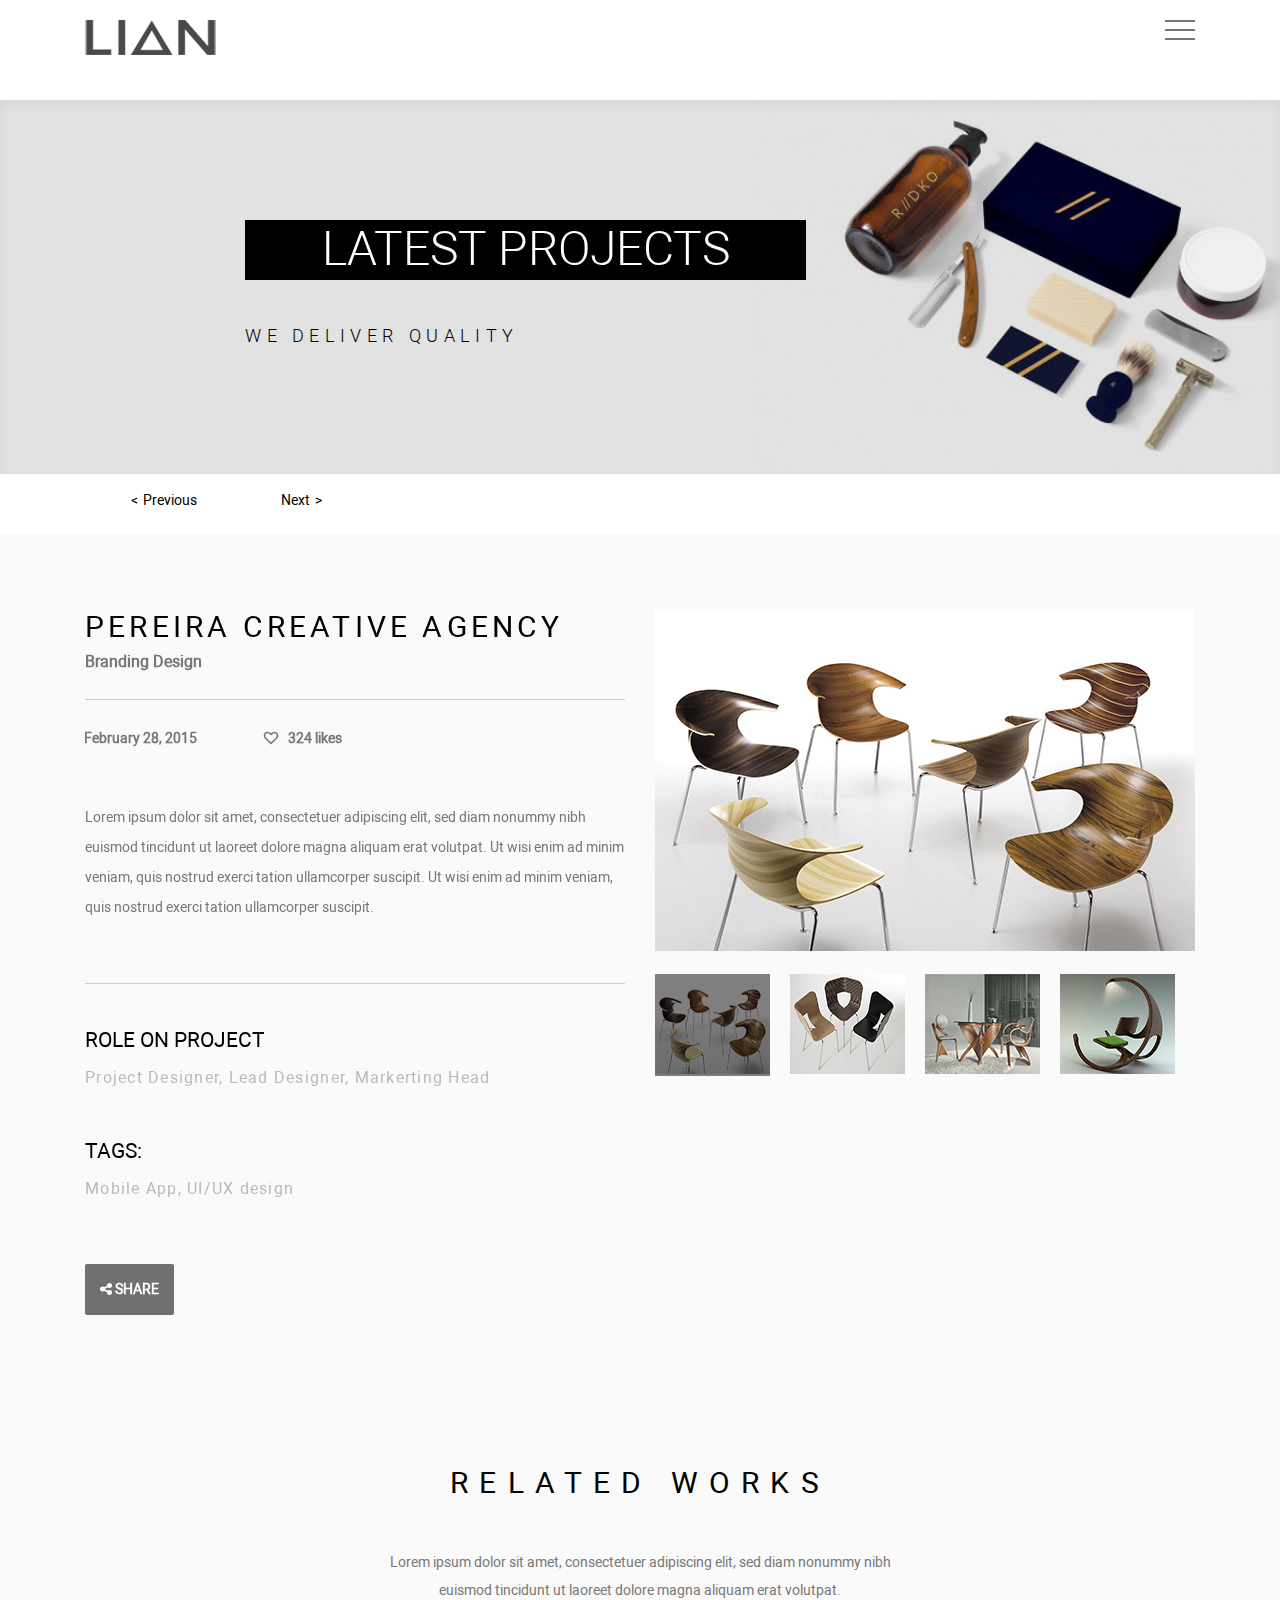
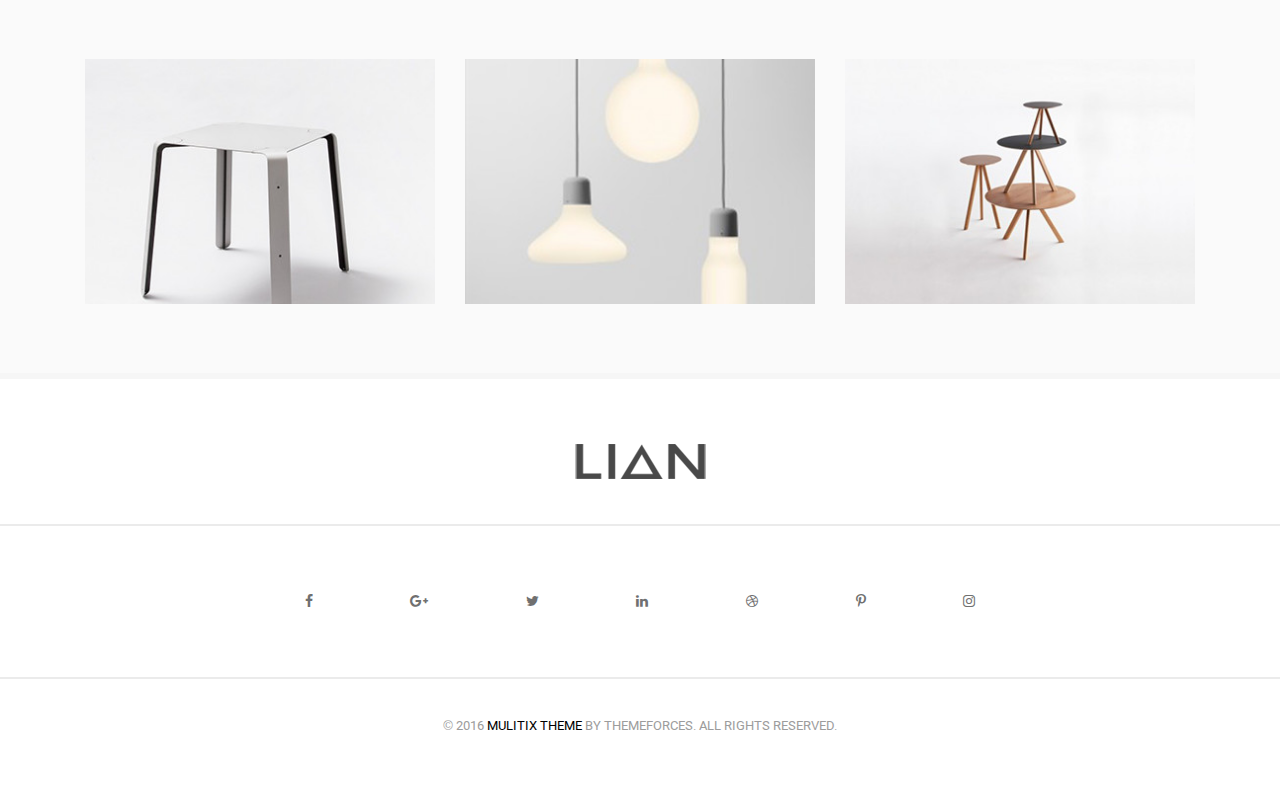
<file: portfolio.html>
<!DOCTYPE html>
<html lang="en">
<head>
	<meta charset="UTF-8">
	<title>portfolio</title>
	<meta name="viewport" content="width=device-width, initial-scale=1, shrink-to-fit=no">
	<link rel="shortcut icon" href="img/home/favicon.ico" type="image/x-icon">
	<link rel="apple-touch-icon" href="img/home/favicon.ico" sizes="50x50">
    <link rel="apple-touch-icon" sizes="72x72" href="img/home/favicon.ico">
    <link rel="apple-touch-icon" sizes="114x114" href="img/home/favicon.ico">


	<link rel="stylesheet" type="text/css" href="libs/bootstrap/bootstrap.min.css">
	<link rel="stylesheet" type="text/css" href="libs/font-awesome/font-awesome.min.css">
	<link rel="stylesheet" type="text/css" href="css/style.css">
	<link rel="stylesheet" type="text/css" href="css/portfolio/portfolio-style.css">
	<link rel="stylesheet" type="text/css" href="css/media.css">
	<link rel="stylesheet" type="text/css" href="css/portfolio/portfolio-media.css">
</head>
<body>
	<div class="wrapper">
		<header>
			<div class="header">
				<div class="container">
					<div class="header__body">
						<div class="row justify-content-between">
							<div class="col-2">
								<a class="header__logo" href="#">
									<img src="img/home/logo.png">
								</a> 
							</div>
							<div class="col-lg-9 col-md-3 col-sm-3 col-3">
								<div class="header__burger">
									<span></span>
								</div>
								<nav class="header__menu">
									<ul class="header__list"> 
										<li>
											<a class="header__link" href="index.html">home</a>
										</li>
										<li>
											<a class="header__link" href="about.html">about</a>
										</li>
										<li>
											<a class="header__link header__link-active" href="portfolio.html">portfolio</a>
										</li>
										<li>
											<a class="header__link" href="blog.html">blog</a>
										</li>
										<li>
											<a class="header__link" href="contact.html">contact</a>
										</li>
										<li>
											<form class="search__box">
												<input class="search__txt" type="search" name="" placeholder="search">
												<a class="search__btn" href="#"><i class="fa fa-search"></i></a>
											</form>
										</li>
									</ul>
								</nav>
							</div>
						</div>
					</div>
				</div>
			</div>
		</header>
		<section>
			<div class="heading">
				<div class="container-fluid">
					<div class="row">
						<div class="col-12">
							<div class="heading__line">
								<h1 class="heading__title">
									latest projects
								</h1>
							</div>
							<h5 class="heading__subtitle subtitle">
								 we deliver quality
							</h5>
						</div>
					</div>
				</div>
			</div>
		</section>
		<section>
			<div class="design">
				<div class="container">
					<div class="slider slider__design">
						<div class="slider__item">
							<div class="row">
								<div class="col-lg-6">
									<h1 class="slider__title">pereira creative agency</h1>
									<h5 class="slider__subtitle">Branding Design</h5>
									<div class="slider__line">
										<div class="row">
											<p class="slider__month">February 28, 2015</p>
											<p><a href="#"><i class="fa fa-heart-o"></i></a>324 likes</p>
										</div>
									</div>
									<p class="slider__text">
										Lorem ipsum dolor sit amet, consectetuer adipiscing elit, sed diam nonummy nibh euismod tincidunt ut laoreet dolore magna aliquam erat volutpat. Ut wisi enim ad minim veniam, quis nostrud exerci tation ullamcorper suscipit. Ut wisi enim ad minim veniam, quis nostrud exerci tation ullamcorper suscipit.
									</p>
									<h4 class="slider__role">role on project</h4>
									<p class="role__text">Project Designer, Lead Designer, Markerting Head</p>
									<h4 class="slider__role">tags:</h4>
									<p class="role__text">Mobile App, UI/UX design</p>
									<div class="share__social">
										<a class="slider__share" id="slider__share1" href="javascript:void(0)"><i class="fa fa-share-alt"></i> share</a>
										<div class="social__hover" id="social__hover1">
											<ul class="social__list">
												<li class="social__item"><a href="#"><i class="fa fa-facebook"></i></a></li>
												<li class="social__item"><a href="#"><i class="fa fa-google-plus"></i></a></li>
												<li class="social__item"><a href="#"><i class="fa fa-twitter"></i></a></li>
												<li class="social__item"><a href="#"><i class="fa fa-linkedin"></i></a></li>
												<li class="social__item"><a href="#"><i class="fa fa-dribbble"></i></a></li>
												<li class="social__item"><a href="#"><i class="fa fa-pinterest-p"></i></a></li>
												<li class="social__item"><a href="#"><i class="fa fa-instagram"></i></a></li>
											</ul>
										</div>
									</div>
								</div>
								<div class="col-lg-6">
									<div class="slider-small">
										<div class="slider-small__item">
											<img src="img/portfolio/work1.jpg">
										</div>
										<div class="slider-small__item">
											<img src="img/portfolio/work1-2.jpg">
										</div>
										<div class="slider-small__item">
											<img src="img/portfolio/work1-3.jpg">
										</div>
										<div class="slider-small__item">
											<img src="img/portfolio/work1-4.jpg">
										</div>
									</div>
									<div class="slider-little">
										<div class="slider-little__item">
											<img src="img/portfolio/work2.jpg">
										</div>
										<div class="slider-little__item">
											<img src="img/portfolio/work3.jpg">
										</div>
										<div class="slider-little__item">
											<img src="img/portfolio/work4.jpg">
										</div>
										<div class="slider-little__item">
											<img src="img/portfolio/work5.jpg">
										</div>
									</div>
								</div>
							</div>
						</div>
						<div class="slider__item">
							<div class="row">
								<div class="col-lg-6">
									<div class="slider-small">
										<div class="slider-small__item">
											<img src="img/portfolio/work6.jpg">
										</div>
										<div class="slider-small__item">
											<img src="img/portfolio/work5-1.jpg">
										</div>
										<div class="slider-small__item">
											<img src="img/portfolio/work5-2.jpg">
										</div>
										<div class="slider-small__item">
											<img src="img/portfolio/work5-3.jpg">
										</div>
									</div>
									<div class="slider-little">
										<div class="slider-little__item">
											<img src="img/portfolio/work7.jpg">
										</div>
										<div class="slider-little__item">
											<img src="img/portfolio/work8.jpg">
										</div>
										<div class="slider-little__item">
											<img src="img/portfolio/work9.jpg">
										</div>
										<div class="slider-little__item">
											<img src="img/portfolio/work10.jpg">
										</div>
									</div>
								</div>
								<div class="col-lg-6">
									<h1 class="slider__title">pereira creative agency</h1>
									<h5 class="slider__subtitle">Branding Design</h5>
									<div class="slider__line">
										<div class="row">
											<p class="slider__month">February 28, 2015</p>
											<p><a href="#"><i class="fa fa-heart-o"></i></a>324 likes</p>
										</div>
									</div>
									<p class="slider__text">
										Lorem ipsum dolor sit amet, consectetuer adipiscing elit, sed diam nonummy nibh euismod tincidunt ut laoreet dolore magna aliquam erat volutpat. Ut wisi enim ad minim veniam, quis nostrud exerci tation ullamcorper suscipit. Ut wisi enim ad minim veniam, quis nostrud exerci tation ullamcorper suscipit.
									</p>
									<h4 class="slider__role">role on project</h4>
									<p class="role__text">Project Designer, Lead Designer, Markerting Head</p>
									<h4 class="slider__role">tags:</h4>
									<p class="role__text">Mobile App, UI/UX design</p>
									<div class="share__social">
										<a class="slider__share" id="slider__share2" href="javascript:void(0)"><i class="fa fa-share-alt"></i> share</a>
										<div class="social__hover" id="social__hover2">
											<ul class="social__list">
												<li class="social__item"><a href="#"><i class="fa fa-facebook"></i></a></li>
												<li class="social__item"><a href="#"><i class="fa fa-google-plus"></i></a></li>
												<li class="social__item"><a href="#"><i class="fa fa-twitter"></i></a></li>
												<li class="social__item"><a href="#"><i class="fa fa-linkedin"></i></a></li>
												<li class="social__item"><a href="#"><i class="fa fa-dribbble"></i></a></li>
												<li class="social__item"><a href="#"><i class="fa fa-pinterest-p"></i></a></li>
												<li class="social__item"><a href="#"><i class="fa fa-instagram"></i></a></li>
											</ul>
										</div>
									</div>
								</div>
							</div>
						</div>
					</div>
				</div>
			</div>
		</section>
		<section>
			<div class="works">
				<div class="container">
					<h1 class="works__title">related works</h1>
					<p class="works__text">
						Lorem ipsum dolor sit amet, consectetuer adipiscing elit, sed diam nonummy nibh euismod tincidunt ut laoreet dolore magna aliquam erat volutpat. 
					</p>
					<div class="row">
						<div class="col-lg-4">
							<img class="works__image" src="img/portfolio/work11.jpg">
						</div>
						<div class="col-lg-4">
							<img class="works__image" src="img/portfolio/work12.jpg">
						</div>
						<div class="col-lg-4">
							<img class="works__image" src="img/portfolio/work13.jpg">
						</div>
					</div>
				</div>
			</div>
		</section>
		<section>
			<div class="social">
				<div class="social__logo">
					<a href="javascript:void(0)"><img src="img/home/logo.png"></a>
				</div>
				<div class="social__icon">
					<a class="social__item" href="javascript:void(0)"><i class="fa fa-facebook-f"></i></a>
					<a class="social__item" href="javascript:void(0)"><i class="fa fa-google-plus"></i></a>
					<a class="social__item" href="javascript:void(0)"><i class="fa fa-twitter"></i></a>
					<a class="social__item" href="javascript:void(0)"><i class="fa fa-linkedin"></i></a>
					<a class="social__item" href="javascript:void(0)"><i class="fa fa-dribbble"></i></a>
					<a class="social__item" href="javascript:void(0)"><i class="fa fa-pinterest-p"></i></a>
					<a class="social__item" href="javascript:void(0)"><i class="fa fa-instagram"></i></a>
				</div>
			</div>
		</section>
		<footer>
			<div class="footer">
				<div class="container">
					<div class="row justify-content-center">
						<div class="col-lg-6">
							<p class="footer__text">
								&copy; 2016 <span><a href="#">mulitix theme</a></span> by themeforces. all rights reserved.
							</p>
						</div>
					</div>
				</div>
			</div>
		</footer>
	</div>

	<script src="libs/jquery/jquery-3.5.1.min.js"></script>
	<script src="libs/slick/slick.min.js"></script>
	<script src="libs/bootstrap/bootstrap.min.js"></script>
	<script src="js/portfolio-main.js"></script>
	<script src="js/main.js"></script>
</body>
</html>
</file>
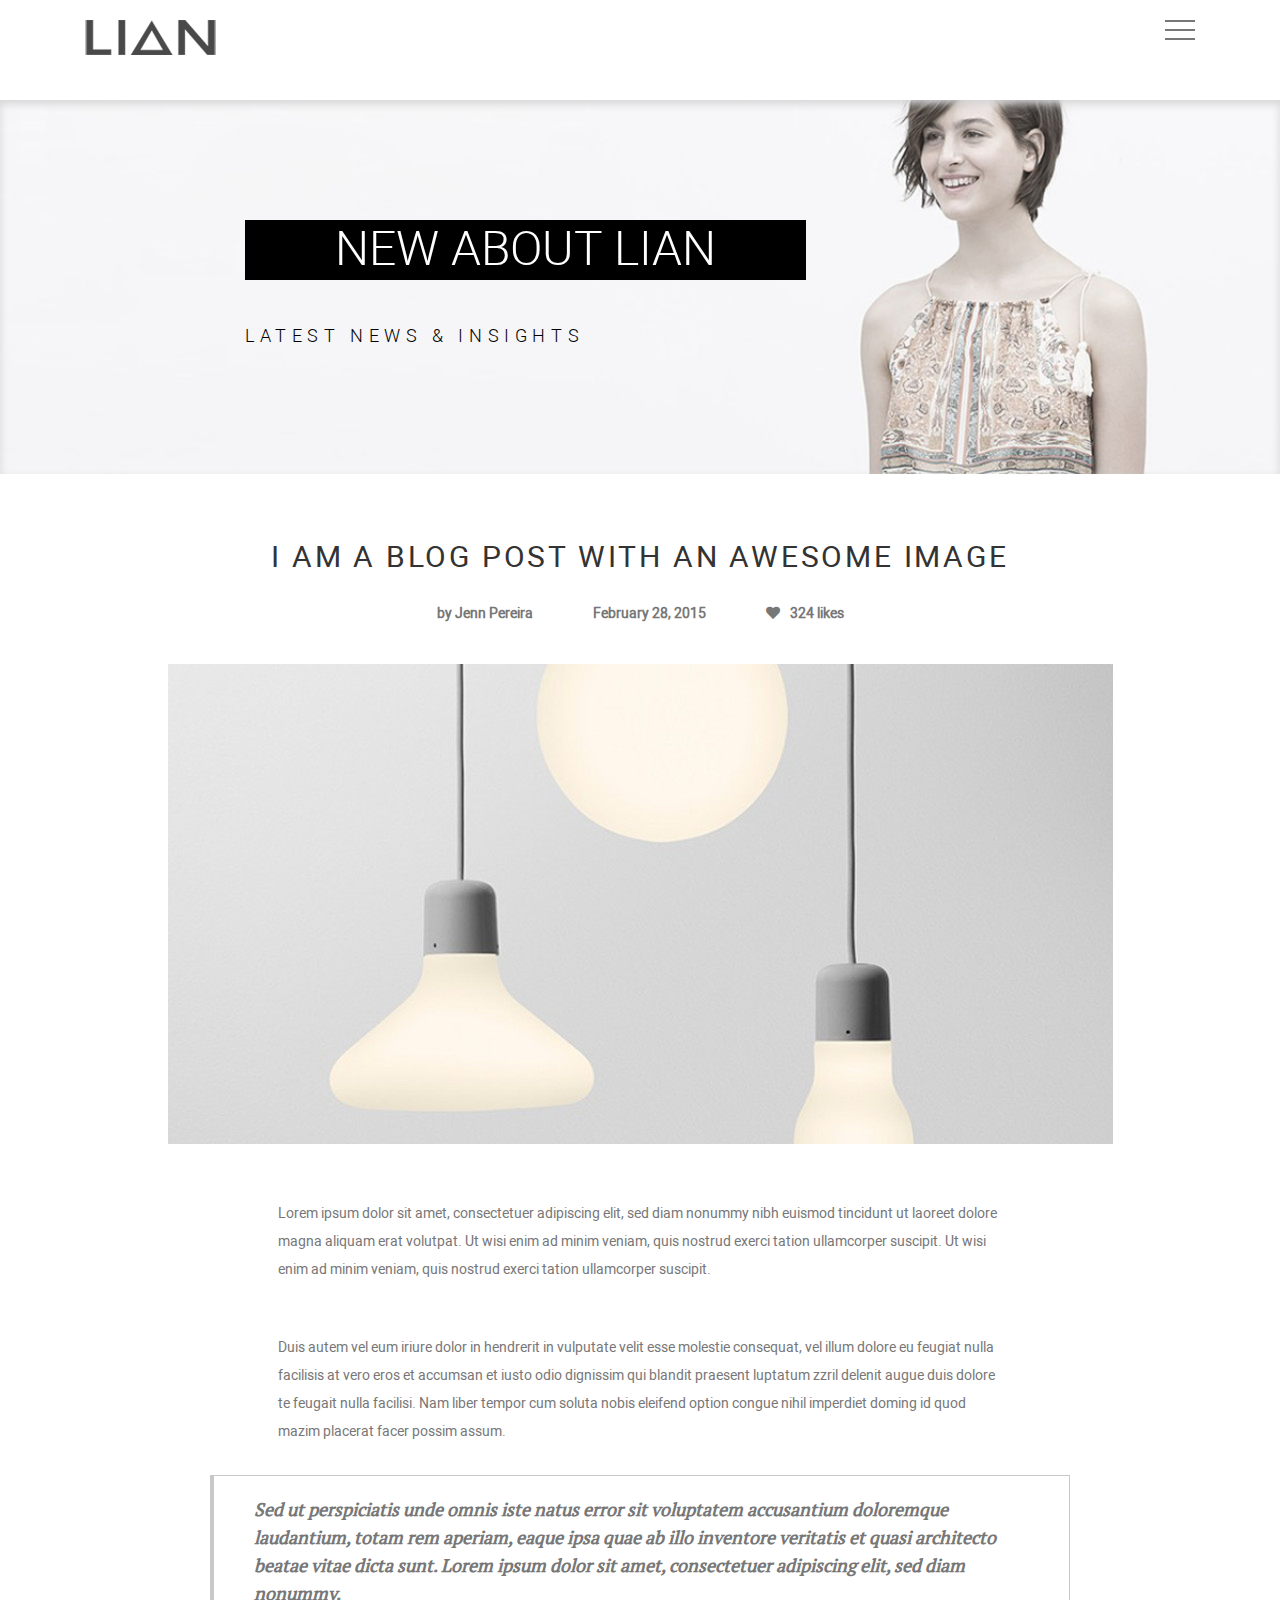
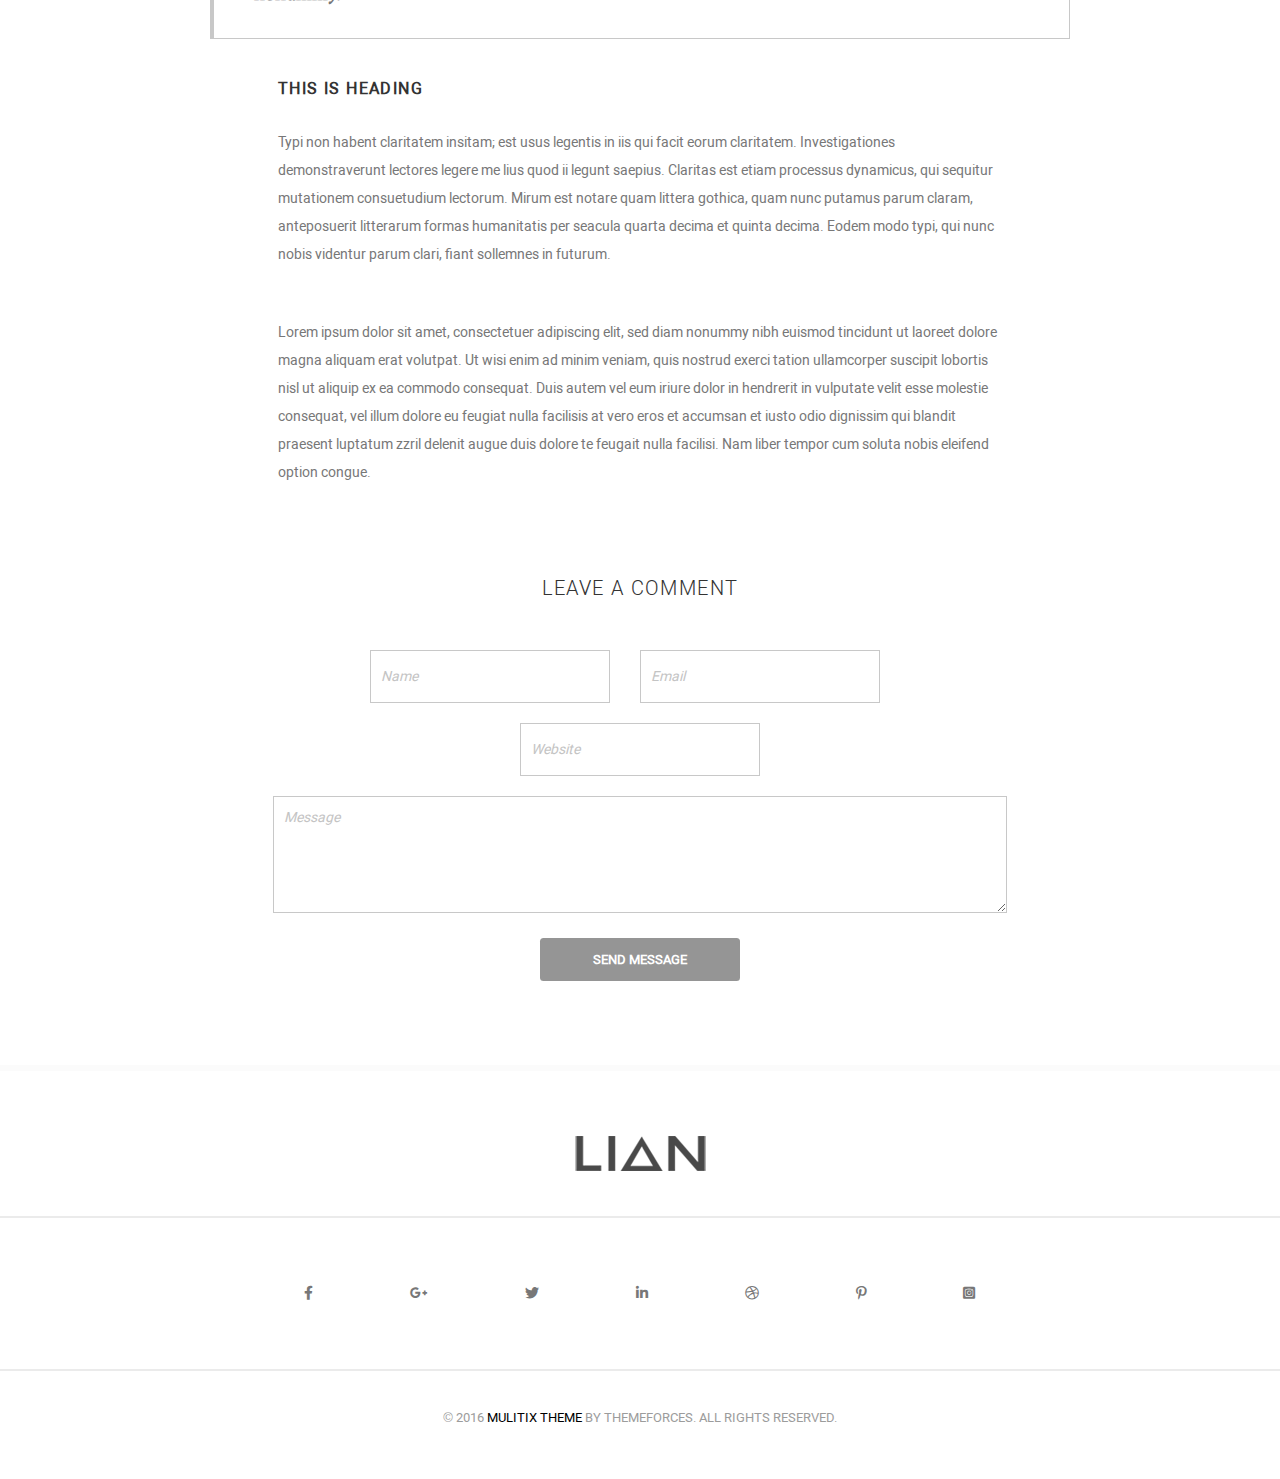
<file: post.html>
<!DOCTYPE html>
<html lang="en">
<head>
	<meta charset="UTF-8">
	<title>Blog</title>
	<meta name="viewport" content="width=device-width, initial-scale=1, shrink-to-fit=no">
	<link rel="shortcut icon" href="img/home/favicon.ico" type="image/x-icon">
	<link rel="apple-touch-icon" href="img/home/favicon.ico" sizes="50x50">
    <link rel="apple-touch-icon" sizes="72x72" href="img/home/favicon.ico">
    <link rel="apple-touch-icon" sizes="114x114" href="img/home/favicon.ico">


	<link rel="stylesheet" type="text/css" href="libs/bootstrap/bootstrap.min.css">
	<link rel="stylesheet" type="text/css" href="libs/font-awesome/all.css">
	<link rel="stylesheet" type="text/css" href="css/style.css">
	<link rel="stylesheet" type="text/css" href="css/post/post-style.css">
	<link rel="stylesheet" type="text/css" href="css/media.css">
	<link rel="stylesheet" type="text/css" href="css/post/post-media.css">
</head>
<body>
	<div class="wrapper">
		<header>
			<div class="header">
				<div class="container">
					<div class="header__body">
						<div class="row justify-content-between">
							<div class="col-2">
								<a class="header__logo" href="#">
									<img src="img/home/logo.png">
								</a> 
							</div>
							<div class="col-lg-9 col-md-3 col-sm-3 col-3">
								<div class="header__burger">
									<span></span>
								</div>
								<nav class="header__menu">
									<ul class="header__list"> 
										<li>
											<a class="header__link" href="index.html">home</a>
										</li>
										<li>
											<a class="header__link" href="about.html">about</a>
										</li>
										<li>
											<a class="header__link" href="portfolio.html">portfolio</a>
										</li>
										<li>
											<a class="header__link header__link-active" href="blog.html">blog</a>
										</li>
										<li>
											<a class="header__link" href="contact.html">contact</a>
										</li>
										<li>
											<form class="search__box">
												<input class="search__txt" type="search" name="" placeholder="search">
												<a class="search__btn" href="#"><i class="fa fa-search"></i></a>
											</form>
										</li>
									</ul>
								</nav>
							</div>
						</div>
					</div>
				</div>
			</div>
		</header>
		<section>
			<div class="heading">
				<div class="container-fluid">
					<div class="row">
						<div class="col-12">
							<div class="heading__line">
								<h1 class="heading__title">
									new about lian
								</h1>
							</div>
							<h5 class="heading__subtitle subtitle">
								 latest news & insights
							</h5>
						</div>
					</div>
				</div>
			</div>
		</section>
		<section>
			<div class="blog">
				<div class="container">
					<h3 class="blog__title">
						i am a blog post with an awesome image
					</h3>
					<div class="row justify-content-center">
						<p class="blog__date">by Jenn Pereira</p>
						<p class="blog__date">February 28, 2015</p>
						<p class="blog__date"><a href="#"><i class="fa fa-heart"></i></a>324 likes</p>
					</div>
					<img class="blog__image" src="img/post/blog.jpg">
					<p class="blog__text">
						Lorem ipsum dolor sit amet, consectetuer adipiscing elit, sed diam nonummy nibh euismod tincidunt ut laoreet dolore magna aliquam erat volutpat. Ut wisi enim ad minim veniam, quis nostrud exerci tation ullamcorper suscipit. Ut wisi enim ad minim veniam, quis nostrud exerci tation ullamcorper suscipit.
					</p>
					<p class="blog__text blog__text-short">
						Duis autem vel eum iriure dolor in hendrerit in vulputate velit esse molestie consequat, vel illum dolore eu feugiat nulla facilisis at vero eros et accumsan et iusto odio dignissim qui blandit praesent luptatum zzril delenit augue duis dolore te feugait nulla facilisi. Nam liber tempor cum soluta nobis eleifend option congue nihil imperdiet doming id quod mazim placerat facer possim assum.
					</p>
					<p class="blog__text-italic">
						Sed ut perspiciatis unde omnis iste natus error sit voluptatem accusantium doloremque laudantium, totam rem aperiam, eaque ipsa quae ab illo inventore veritatis et quasi architecto beatae vitae dicta sunt. Lorem ipsum dolor sit amet, consectetuer adipiscing elit, sed diam nonummy.
					</p>
					<h5 class="blog__subtitle">this is heading</h5>
					<p class="blog__text">
						Typi non habent claritatem insitam; est usus legentis in iis qui facit eorum claritatem. Investigationes demonstraverunt lectores legere me lius quod ii legunt saepius. Claritas est etiam processus dynamicus, qui sequitur mutationem consuetudium lectorum. Mirum est notare quam littera gothica, quam nunc putamus parum claram, anteposuerit litterarum formas humanitatis per seacula quarta decima et quinta decima. Eodem modo typi, qui nunc nobis videntur parum clari, fiant sollemnes in futurum.
					</p>
					<p class="blog__text">
						Lorem ipsum dolor sit amet, consectetuer adipiscing elit, sed diam nonummy nibh euismod tincidunt ut laoreet dolore magna aliquam erat volutpat. Ut wisi enim ad minim veniam, quis nostrud exerci tation ullamcorper suscipit lobortis nisl ut aliquip ex ea commodo consequat. Duis autem vel eum iriure dolor in hendrerit in vulputate velit esse molestie consequat, vel illum dolore eu feugiat nulla facilisis at vero eros et accumsan et iusto odio dignissim qui blandit praesent luptatum zzril delenit augue duis dolore te feugait nulla facilisi. Nam liber tempor cum soluta nobis eleifend option congue.
					</p>
					<h3 class="blog-form__title">leave a comment</h3>
					<form class="blog-form">
						<div class="form-row">
							<input class="form__input" type="name" name="name" placeholder="Name">
							<input class="form__input" type="email" name="email" placeholder="Email">
							<input class="form__input" type="text" name="text" placeholder="Website">
							<textarea rows="5" placeholder="Message"></textarea>
						</div>
						<a class="blog-form__btn btn" href="#">send message</a>
					</form>
				</div>
			</div>
		</section>



		<section>
			<div class="social">
				<div class="social__logo">
					<a href="javascript:void(0)"><img src="img/home/logo.png"></a>
				</div>
				<div class="social__icon">
					<a class="social__item" href="javascript:void(0)"><i class="fab fa-facebook-f"></i></a>
					<a class="social__item" href="javascript:void(0)"><i class="fab fa-google-plus-g"></i></a>
					<a class="social__item" href="javascript:void(0)"><i class="fab fa-twitter"></i></a>
					<a class="social__item" href="javascript:void(0)"><i class="fab fa-linkedin-in"></i></a>
					<a class="social__item" href="javascript:void(0)"><i class="fab fa-dribbble"></i></a>
					<a class="social__item" href="javascript:void(0)"><i class="fab fa-pinterest-p"></i></a>
					<a class="social__item" href="javascript:void(0)"><i class="fab fa-instagram-square"></i></a>
				</div>
			</div>
		</section>
		<footer>
			<div class="footer">
				<div class="container">
					<div class="row justify-content-center">
						<div class="col-lg-6">
							<p class="footer__text">
								&copy; 2016 <span><a href="#">mulitix theme</a></span> by themeforces. all rights reserved.
							</p>
						</div>
					</div>
				</div>
			</div>
		</footer>
	</div>


	<script src="libs/jquery/jquery-3.5.1.min.js"></script>
	<script src="libs/slick/slick.min.js"></script>
	<script src="libs/bootstrap/bootstrap.min.js"></script>
	<script src="js/main.js"></script>
</body>
</html>





	</div>
</file>
<file: css/style.css>
@font-face {
    font-family: 'Roboto';
    src: url('../fonts/Roboto-Regular.eot');
    src: url('../fonts/Roboto-Regular.eot?#iefix') format('embedded-opentype'),
        url('../fonts/Roboto-Regular.woff2') format('woff2'),
        url('../fonts/Roboto-Regular.woff') format('woff'),
        url('../fonts/Roboto-Regular.ttf') format('truetype'),
        url('../fonts/Roboto-Regular.svg#Roboto-Regular') format('svg');
    font-weight: normal;
    font-style: normal;
}

@font-face {
    font-family: 'Roboto';
    src: url('../fonts/Roboto-Light.eot');
    src: url('../fonts/Roboto-Light.eot?#iefix') format('embedded-opentype'),
        url('../fonts/Roboto-Light.woff2') format('woff2'),
        url('../fonts/Roboto-Light.woff') format('woff'),
        url('../fonts/Roboto-Light.ttf') format('truetype'),
        url('../fonts/Roboto-Light.svg#Roboto-Light') format('svg');
    font-weight: 300;
    font-style: normal;
}
html {
    font-size: 14px;

}
body {
    font-family: 'Roboto', 'Arial', sans-serif;
    color: #777777;
}
html, body {
    height: 100%;
}
ul {
    list-style: none;
}
.btn {
    text-transform: uppercase;
    font-size: 0.93rem;
    color: #fff;
    width: 125px;
    padding: 12px 0px;
    background-color: #959595;
    font-weight: bold;
    display: block;
    border: none;
}
button {
    border: none;
}
.btn:hover {
    background-color: #000;
    color: #fff;
}
.btn:focus {
    box-shadow: none;
}




.header {
    position: fixed;
    width: 100%;
    top: 0;
    left: 0;
    z-index: 50;
    height: 95px;
}
.header:before {
    content: '';
    position: absolute;
    width: 100%;
    height: 100%;
    top: 0;
    left: 0;
    background: #fff;
    z-index: 2;
}
.header__body {
    position: relative;
    height: 95px;
    padding-top: 30px;
}
.header__logo {
    max-width: 135px;
    position: relative;
    z-index: 3;
}
.header__logo img {
    max-width: 100%;
}
.header__burger {
    display: block;
}
.header__list {
    display: flex;
    position: relative;
    z-index: 2;
}
.header__link {
    color: #777;
    text-transform: uppercase;
    margin-left: 45px;
    position: relative;
    z-index: 2
}
.header__link:hover {
    color: #000;
    text-decoration: none;
}
.header__link-active {
    margin-left: 45px;
}
.header__link-active {
    color: #000;
}
.header__link-active:before {
    content: '';
    width: 25px;
    display: block;
    height: 2px;
    background: #000;
    position: absolute;
    top: 7px;
    left: -35px;
}
.search__box {
    height: 25px;
    line-height: 20px;
    margin-left: 40px;
}
.search__box:hover > .search__txt {
    width: 180px;
}
/* .search__box:hover > .search__btn {
    background: #fff;
} */
.search__txt {
    border: none;
    border-bottom: 1px solid #777777;
    transform: 0.4s;
    width: 0px;
    transition: 0.4s;
}
.search__btn {
}
.search__btn .fa {
    color: #777;
}
::-webkit-#sidebar__search-placeholder {
    color:#777;
    opacity: 1;
    text-transform: uppercase;
}/* webkit */
::-moz-#sidebar__search-placeholder {
    color:#777;
    opacity: 1;
    text-transform: uppercase;
}/* Firefox 19+ */
:-moz-#sidebar__search-placeholder {
    color:#777;
    opacity: 1;
    text-transform: uppercase;
}/* Firefox 18- */
:-ms-#sidebar__search-placeholder {
    color: #777;
    opacity: 1;
    text-transform: uppercase;
}

.social {
    border-bottom: 2px solid #ebebeb;
}
.social__logo {
    border-bottom: 2px solid #ebebeb;
}
.social__logo img {
    display: block;
    margin: 65px auto 45px;

}
.social__icon {
    width: 35%;
    display: flex;
    margin: 0 auto;
    padding: 65px 0px;
    justify-content: space-around;
}
.social .fab {
    color: #777777;
}
.social .fab:hover {
    color: #000;
}
.social.fab:last-child {
    margin-left: 0px;
}

.footer {
    padding: 37px 0px;
}
.footer__text {
    color: #9c9c9c;
    text-transform: uppercase;
    font-size: 0.93rem;
    text-align: center;
}
.footer__text span a {
    color: #000;
}
.footer__text span a:hover {
    text-decoration: none;
}
</file>
<file: css/media.css>
@media screen and (max-width: 1920px){

}
@media screen and (max-width: 1600px){
	
}
@media screen and (max-width: 1367px){
	body.lock {
		overflow: hidden;
	}
	.header {
		height: 70px;
	}
	.header__body {
		height: 50px;
		padding-top: 20px;
	}
	.header__burger {
		display: block;
		position: relative;
		width: 30px;
		height: 20px;
		z-index: 3;
		margin-left: auto;
	}
	.header__burger span {
		position: absolute;
		background-color: #777;
		width: 100%;
		height: 2px;
		top: 9px;
		left: 0;
		transition: all 0.3s ease 0s;
	}
	.header__burger:before,
	.header__burger:after {
		content: '';
		background-color: #777;
		position: absolute;
		width: 100%;
		height: 2px;
		left: 0;
		transition: all 0.3s ease 0s;
	}
	.header__burger:before {
		top: 0;
	}
	.header__burger:after {
		bottom: 0;
	}
	.header__burger.active span {
		transform: scale(0);
	}
	.header__burger.active:before {
		transform: rotate(45deg);
		top: 9px;
	}
	.header__burger.active:after {
		transform: rotate(-45deg);
		bottom: 9px;
	}
	.header__menu {
		position: fixed;
		top: -100%;
		left: 0;
		width: 100%;
		height: 100%;
		background-color: #fff;
		padding-top: 70px;
		transition: all 0.3s ease;
		overflow: auto;
	}
	.header__menu.active {
		top: 0;
		transition: all 0.3s ease;
	}
	.header__list {
		display: block;
	}
	.header__list li {
		margin-bottom: 20px;
		padding-left: 40px;
	}
	.header__link {
		font-size: 1.2rem;
	}
	.header__link-active {
		margin-left: 45px;
	}
	.header__link-active:before {
		left: -40px;
	}
	.social__icon {
		width: 60%;
	}
}
@media screen and (max-width: 960px){
	html {
		font-size: 12px;
	}
	.header{
		height: 60px;
	}
	.social__icon {
		width: 70%;
	}
}
@media screen and (max-width: 768px){
	html{
		font-size: 11px;
	}
	.social__icon {
		width: 67%;
	}
}
@media screen and (max-width: 480px){
	html {
		font-size: 10px;
	}
	.wrapper {
		padding: 0px 10px;
	}
	.social__logo img {
		margin: 20px auto;
	}
	.social__icon {
		width: 100%;
	}
	
}
</file>
<file: css/index/index-media.css>
@media screen and (max-width: 1920px){

}
@media screen and (max-width: 1600px){
	
}
@media screen and (max-width: 1367px){
	.slider__item img {
		margin-top: 60px;
	}
}
@media screen and (max-width: 959px){
	.slider__txt {
		left: 17.5%;
	}
	.slider__txt-two {
		left: 32%;
	}
	.slider__txt-three {
		left: 46.5%;
	}
	.slider__title {
		padding: 0px 40px;
	}
	.slider .slick-dots  {
		bottom: 25px;
	}
	.gallery {
		padding-top: 0px;
	}
	.gallery__menu .nav.nav-pills {
		padding: 8px 34px;
	}
	.gallery__menu .nav-link {
		margin: 11px 3px;
	}
	.tab-content .tab-pane img {
		width: 100%;
	}
}
@media screen and (max-width: 768px){
	.slider__txt {
		left: 18.5%;
	}
	.slider__txt-two {
		left: 32.5%;
	}
	.slider__txt-three {
		left: 47%;
	}
	.slider__title {
		font-size: 2.43rem;
		padding: 13px 20px;
	}
	.slider__text {
		margin-top: 15px;
	}
	.slider .slick-arrow.slick-prev {
		left: 30px;
	}
	.slider .slick-arrow.slick-next {
		right: 30px;
	}
	.gallery__menu .nav.nav-pills {
		padding: 0px;
		margin: 0px;
	}
	.gallery__menu .nav-link {
		margin: 11px 1px;
	}
}
@media screen and (max-width: 480px){
	.slider .slick-arrow {
		width: 30px;
		height: 30px;
		padding: 5px;
	}
	.slider .slick-arrow.slick-prev {
		left: 10px;
	}
	.slider .slick-arrow.slick-next {
		right: 10px;
	}
	.slider__txt {
		left: 17%;
		top: 37%;
	}
	.slider__txt-two {
		left: 31.5%;
	}
	.slider__txt-three {
		left: 45.5%;
	}
	.slider__line {
		height: 40px;
		width: 100%;
	}
	.slider__title {
		font-size: 1.5rem;
		text-align: center;
	}
	.slider__text {
		font-size: 1rem;
	}
	.slider .slick-dots {
		bottom: 15px;
		left: 32%;
	}
	#pills-tab {
		justify-content: center;
	}
}
</file>
<file: css/about/about-style.css>
.about {
    margin-top: 100px;
    padding: 120px 0px 120px 230px;
    background: url(../../img/about/about_bg.jpg) no-repeat center / cover;
    -webkit-box-shadow: inset 0px 4px 8px 0px rgba(213,213,214,1);
    -moz-box-shadow: inset 0px 4px 8px 0px rgba(213,213,214,1);
    box-shadow: inset 0px 4px 8px 0px rgba(213,213,214,1);
}
.about__line {
    width: 40%;
    height: 60px;
    text-align: center;
    background-color: #000;
    margin-bottom: 45px;
}
.about__title {
    font-size: 3.43rem;
    text-transform: uppercase;
    color: #fff;
    font-weight: 300;
}
.subtitle {
    font-size: 1.29rem;
    text-transform: uppercase;
    color: #000;
    font-weight: 300;
    letter-spacing: .4rem;
}
.story {
    padding-top: 75px;
    background-color: #fafafa;
}
.story__subtitle {
    margin: 10px 0px 30px;
}
.story__text {
    margin-bottom: 40px;
    line-height: 2rem;
}
.progress {
    position: relative;
}
.progress__title {
    font-size: 1.14rem;
    font-weight: bold;
}
.progress-bar {
    height: 1px;
    background-color: #000;
    margin-top: 7px;
}
/* .btn-secondary {
    display: block;
    margin: 0;
    padding: 0;
    width: 10px;
    height: 10px;
    border-radius: 50%;
    background-color: #fff;
    border: 3px solid #000;
} */
.story__progress {
    position: relative;
    margin-bottom: 15px;
}
.progress__info {
    display: block;
    width: 10px;
    height: 10px;
    border-radius: 50%;
    background-color: #fff;
    border: 3px solid #000;
    position: absolute;
    z-index: 5;
    top: 1px;
    left: 90%;
}
.progress__info-two {
    left: 95%;
}
.progress__info-three {
    left: 50%;
}
.progress__info-four {
    left: 85%;
}
.progress__info:before {
    content: attr(data-name);
    position: absolute;
    background: url(../../img/about/info.png) no-repeat;
    width: 40px;
    height: 28px;
    top: -30px;
    text-align: center;
}
.progress__info[data-name] {
    color: #fff;
}
.team {
    padding: 100px 0px;
    background-color: #fafafa;
    -webkit-box-shadow: inset 0px -2px 8px 0px rgba(213,213,214,1);
    -moz-box-shadow: inset 0px -2px 8px 0px rgba(213,213,214,1);
    box-shadow: inset 0px -2px 8px 0px rgba(213,213,214,1);
}
.team__title {
    font-size: 2.14rem;
    color: #000;
    text-transform: uppercase;
    letter-spacing: 0.5rem;
    text-align: center;
    margin-bottom: 45px;
}
.team__text {
    line-height: 2rem;
    text-align: center;
    margin-bottom: 70px;
}
.card__item {
    padding: 35px 40px 0px 35px;
}
.card__image img {
    width: 100%;
}
.card__title {
    font-size: 1.71rem;
    text-transform: uppercase;
    color: #000;
    font-weight: 300;
}
.card__subtitle {
    font-weight: bold;
}
.card__text {
    line-height: 2rem;
}
</file>
<file: css/about/about-media.css>
@media screen and (max-width: 1920px){

}
@media screen and (max-width: 1600px){
	.about__line {
		width: 55%;
	}
}
@media screen and (max-width: 1367px) {

}
@media screen and (max-width: 1200px) {
	.about {
		padding: 70px 0px 70px 70px;
		background-size: 100% 100%;
	}
}
@media screen and (max-width: 992px) {
	.about__title {
		font-size: 2.5rem;
	}
	.about__line {
		height: 40px;
	}
	.story__img img {
		width: 100%;
	}
	.card__image {
		width: 100%;
	}
}
@media screen and (max-width: 768px) {
	.about {
		padding: 70px 0px 70px 70px;
		background-size: 100% 100%;
	}
	.about__title {
		font-size: 2rem;
	}
	.card__image {
		width: 100%;
	}
	.social .fab {
		margin-left: 30px;
	}
}
@media screen and (max-width: 480px) {
	.about {
		padding: 70px 0px;
	}
	.about__line {
		width: 70%;
		padding: 9px 0px;
	}
	.progress__info::before {
		width: 20px;
	}
	.social .fab {
		margin-left: 30px;
	}
}
@media screen and (max-width: 320px) {
	
}
</file>
<file: css/contact/contact-style.css>
.heading {
	margin-top: 100px;
    padding: 120px 0px 120px 230px;
    background: url(../../img/contact/heading-bg.jpg) no-repeat center / cover;
    -webkit-box-shadow: inset 0px 4px 8px 0px rgba(213,213,214,1);
    -moz-box-shadow: inset 0px 4px 8px 0px rgba(213,213,214,1);
    box-shadow: inset 0px 4px 8px 0px rgba(213,213,214,1);
}
.heading__line {
	width: 40%;
    height: 60px;
    text-align: center;
    background-color: #000;
    margin-bottom: 45px;
}
.heading__title {
    font-size: 3.43rem;
    text-transform: uppercase;
    color: #fff;
    font-weight: 300;
}
.subtitle {
    font-size: 1.29rem;
    text-transform: uppercase;
    color: #000;
    font-weight: 300;
    letter-spacing: .4rem;
}
.office {
    padding: 75px 0px 80px;
}
.office-info__title {
    font-size: 2.14rem;
    text-transform: uppercase;
    font-weight: 300;
    letter-spacing: .6rem;
    color: #000;
}
.office-info__text {
    font-size: 1.14rem;
    color: #626362;
    margin-bottom: 0;
}
.office-info__text:after {
    content: '';
    display: inline-block;
    width: 60px;
    height: 1px;
    background-color: #000;
    margin-bottom: 45px;
    margin-top: 18px;
}
.office-info__date {
    color: #777;
    font-size: 1.07rem;
    margin-bottom: 35px;
}
.office-info__date span {
    font-weight: bold;
    color: #222;
}
.office-info__tel a {
    color: #555;
    font-weight: bold;
}
.office-info__tel a:hover {
    text-decoration: none;
}
.office-form__name {
    width: 47%;
    padding: 15px 0px 15px 10px;
    border: 1px solid #ebebeb;
    border-left: 3px solid #a4a4a4;
    margin: 0px 30px 30px 0px;
}
.office-form__mail {
    width: 47%;
    padding: 15px 0px 15px 10px;
    border: 1px solid #ebebeb;
}
.office-form textarea {
    width: 100%;
    padding: 15px 0px 15px 10px;
    border: 1px solid #ebebeb;
}
::-webkit-input-placeholder {
    color:#c4c4c4;
    opacity: 1;
    font-style: italic;
}/* webkit */
::-moz-placeholder {
    color:#c4c4c4;
    opacity: 1;
    font-style: italic;
}/* Firefox 19+ */
:-moz-placeholder {
    color:#c4c4c4;
    opacity: 1;
    font-style: italic;
}/* Firefox 18- */
:-ms-input-placeholder {
    color: #c4c4c4;
    opacity: 1;
    font-style: italic;
}
.office-form__btn {
    width: 220px;
    margin-top: 27px;
}
.value {
    padding: 70px 0px 65px;
    background-color: #fafafa;
    -webkit-box-shadow: inset 0px -6px 0px 0px rgba(213,213,214,.1);
    -moz-box-shadow: inset 0px -6px 0px 0px rgba(213,213,214,.1);
    box-shadow: inset 0px -6px 0px 0px rgba(213,213,214,.1);
}
.value__title {
    font-size: 2.14rem;
    text-transform: uppercase;
    font-weight: 300;
    letter-spacing: .6rem;
    color: #000;
    text-align: center;
    margin-bottom: 45px;
}
.value__text {
    width: 55%;
    margin: 0 auto;
    text-align: center;
    line-height: 2rem;
    margin-bottom: 60px;
}
.value-item__title {
    font-size: 1.29rem;
    text-transform: uppercase;
    color: #000;
    letter-spacing: .3rem;
    margin: 28px 0px 45px;
}
.value-item__text {
    color: #777;
    line-height: 2rem;
}
</file>
<file: css/contact/contact-media.css>
@media screen and (max-width: 1367px) {
	.heading__line {
		width: 55%;
	}
}
@media screen and (max-width: 1200px) {
	.heading {
		padding: 120px 0px 120px 100px;
	}
	.value-item img {
		width: 100%;
	}
}
@media screen and (max-width: 992px) {
	.heading__line {
		width: 70%;
	}
	.triangle-down {
		top: 45px;
}
@media screen and (max-width: 768px) {
	.heading {
		padding: 50px 0px 50px 50px;
	}
	.heading__title {
		font-size: 2.43rem;
		padding-top: 15px;
	}
	.office-form__name {
		width: 100%;
	}
	.office-form__mail {
		width: 100%;
		margin-bottom: 30px;
	}
}
@media screen and (max-width: 480px) {
	.heading {
		background-size: 100% 100%;
	}
	.heading__title {
		font-size: 2rem;
	}
	.office-info__text {
		margin-bottom: 20px;
	}
	.office-info__text::after {
		position: absolute;
		left: 40%;
		top: 40px;
	}
}
@media screen and (max-width: 320px) {
	
}
</file>
<file: css/portfolio/portfolio-style.css>
.heading {
	margin-top: 100px;
    padding: 120px 0px 120px 230px;
    background: url(../../img/portfolio/heading-bg.jpg) no-repeat center / cover;
    -webkit-box-shadow: inset 0px 4px 8px 0px rgba(213,213,214,1);
    -moz-box-shadow: inset 0px 4px 8px 0px rgba(213,213,214,1);
    box-shadow: inset 0px 4px 8px 0px rgba(213,213,214,1);
}
.heading__line {
	width: 40%;
    height: 60px;
    text-align: center;
    background-color: #000;
    margin-bottom: 45px;
}
.heading__title {
    font-size: 3.43rem;
    text-transform: uppercase;
    color: #fff;
    font-weight: 300;
}
.subtitle {
    font-size: 1.29rem;
    text-transform: uppercase;
    color: #000;
    font-weight: 300;
    letter-spacing: .4rem;
}

.design {
	margin-top: 60px;
	background-color: #fafafa;
	padding-top: 75px;
}
.slider {
    position: relative;
}
.slider__item img {
    width: 100%;
    margin-bottom: 20px;
}
.slick-list {
    overflow: hidden;
}
.slick-track {
    display: flex;
}
.slider .slick-arrow {
    position: absolute;
    z-index: 10;
    top: -120px;
    font-family: 'Myriad Pro', 'Roboto', sans-serif;
    background-color: transparent;
    border: none;
    margin-left: 40px;
}
.slider .slick-arrow.slick-prev:before {
	content: '<';
	margin-right: 5px;
}
.slider .slick-arrow.slick-next {
	margin-left: 190px;
}
.slider .slick-arrow.slick-next:after {
	content: '>';
	margin-left: 5px;
	left: 50px;
}
.slider__title {
	text-transform: uppercase;
	color: #000;
	font-size: 2.14rem;
	letter-spacing: .3rem;
}
.slider__subtitle {
	font-weight: bold;
	font-size: 1.14rem;
	padding-bottom: 28px;
	border-bottom: 1px solid #ccc;
}
.slider__line {
	font-weight: bold;
	margin: 28px 0px 40px 14px;
}
.slider__month {
	margin-right: 67px;
}
.slider__line .fa {
	font-weight: bold;
	margin-right: 10px;
	color: #777;
}
.slider__text {
	color: #777;
	line-height: 2.14rem;
	padding-bottom: 60px;
	border-bottom: 1px solid #ccc;
}
.slider__role {
	text-transform: uppercase;
	color: #000;
	margin-top: 44px;
}
.role__text {
	font-size: 1.14rem;
	color: #b9b9b9;
	letter-spacing: .09rem;
	line-height: 2.5rem;
}
.slider__share {
	color: #fff;
	background-color: #707070;
	padding: 15px;
	text-transform: uppercase;
	font-weight: bold;
	display: inline-block;
	border-radius: 2px;
}
.slider__share:hover {
	color: #fff;
	text-decoration: none;
}
.slider__share:active+ .social__hover {
	display: block;
}
.social__hover {
	display: none;
}
.share__social {
	display: flex;
	margin-top: 58px;
}
.social__list {
	background: url(../../img/portfolio/social-bg.png) no-repeat center;
	display: flex;
	width: 300px;
	height: 100%;
	justify-content: space-between;
	align-items: center;
	margin: 3px 0px 0px 40px;
	transition: 0.5s;
	padding: 0px 15px;
}
.social__item .fa {
	color: #707070;
}
.slider-small {
	position: relative;
}
/* .slider-small__item img {
	width: 100%;
} */
.slider-small .slick-list {
    overflow: hidden;
}
.slider-small .slick-track {
    display: flex;
}
.slider-small__item img {
	width: 100%;
}
.slider-little {
	position: relative;
}
.slider-little .slick-list {
    overflow: hidden;
}
.slider-little .slick-list.draggable {
	padding: 0px !important;
}
.slider-little__item {
	position: relative;
	width: 100%;
	height: auto;
	display: block;
}
.slider-little__item.slick-slide.slick-current.slick-center:before {
	position: absolute;
	content: '';
	display: block;
	width: 100%;
	height: 85%;
	background-color: rgba(0,0,0,.5);
	opacity: 1;
}
.slider-little .slick-track {
    display: flex;
}
.slider-little__item {
	margin-right: 20px;
}
.slider-little__item img {
	max-width: 140px;
}
.works {
	padding: 130px 0px 75px;
	background-color: #fafafa;
	-webkit-box-shadow: inset 0px -6px 0px 0px rgba(213,213,214,.1);
    -moz-box-shadow: inset 0px -6px 0px 0px rgba(213,213,214,.1);
    box-shadow: inset 0px -6px 0px 0px rgba(213,213,214,.1);
}
.works__title {
	font-size: 2.14rem;
	text-transform: uppercase;
	color: #000;
	text-align: center;
	letter-spacing: .8rem;
	padding-bottom: 40px;
}
.works__text {
	display: block;
	width: 50%;
	margin: 0 auto 55px;
	text-align: center;
	line-height: 2rem;
}
.works__image {
	width: 100%;
}
</file>
<file: css/portfolio/portfolio-media.css>
@media screen and (max-width: 1367px) {
	.heading__line {
		width: 55%;
	}
}
@media screen and (max-width: 1200px) {
	.heading {
		padding: 120px 0px 120px 100px;
	}
	.slider__title {
		letter-spacing: 0;
	}
	
}
@media screen and (max-width: 992px) {
	.heading__line {
		width: 70%;
	}
	.works__image {
		margin-bottom: 20px;
	}
}
@media screen and (max-width: 768px) {
	.heading {
		padding: 50px 0px 50px 50px;
	}
	.heading__title {
		font-size: 2.43rem;
		padding-top: 15px;
	}
}
@media screen and (max-width: 480px) {
	.heading__title {
		font-size: 2rem;
	}
	.social__list {
		margin: 3px 0px 0px 10px;
		width: 240px;
	}
	.slider__item img {
		margin-bottom: 12px;
	}
	.design {
		padding-top: 35px;
	}
	.slider .slick-arrow {
		top: -80px;
	}
	#slider__share1 {
		margin-bottom: 10px;
	}
	#social__hover1 {
		margin-bottom: 15px;
	}
}
@media screen and (max-width: 320px) {
	
}
</file>
<file: css/post/post-style.css>
@font-face {
    font-family: 'PT Serif';
    src: url('../../fonts/PTSerif-Regular.eot');
    src: url('../../fonts/PTSerif-Regular.eot?#iefix') format('embedded-opentype'),
        url('../../fonts/PTSerif-Regular.woff2') format('woff2'),
        url('../../fonts/PTSerif-Regular.woff') format('woff'),
        url('../../fonts/PTSerif-Regular.ttf') format('truetype'),
        url('../../fonts/PTSerif-Regular.svg#PTSerif-Regular') format('svg');
    font-weight: normal;
    font-style: normal;
}



.heading {
	margin-top: 100px;
    padding: 120px 0px 120px 230px;
    background: url(../../img/post/heading-bg.jpg) no-repeat center / cover;
    -webkit-box-shadow: inset 0px 4px 8px 0px rgba(213,213,214,1);
    -moz-box-shadow: inset 0px 4px 8px 0px rgba(213,213,214,1);
    box-shadow: inset 0px 4px 8px 0px rgba(213,213,214,1);
}
.heading__line {
	width: 40%;
    height: 60px;
    text-align: center;
    background-color: #000;
    margin-bottom: 45px;
}
.heading__title {
    font-size: 3.43rem;
    text-transform: uppercase;
    color: #fff;
    font-weight: 300;
}
.subtitle {
    font-size: 1.29rem;
    text-transform: uppercase;
    color: #000;
    font-weight: 300;
    letter-spacing: .4rem;
}
.blog {
    padding: 65px 98px 90px 98px;
    -webkit-box-shadow: inset 0px -6px 0px 0px rgba(213,213,214,.1);
    -moz-box-shadow: inset 0px -6px 0px 0px rgba(213,213,214,.1);
    box-shadow: inset 0px -6px 0px 0px rgba(213,213,214,.1);
}
.blog__title {
    font-size: 2.14rem;
    text-transform: uppercase;
    color: #333333;
    letter-spacing: 0.2rem;
    text-align: center;
    margin-bottom: 28px;
}
.blog__date {
    font-weight: bold;
    margin-right: 60px;
}
.blog__date a {
    color: #777;
    margin-right: 10px;
}
.blog__date:nth-child(3) {
    margin-right: 0;
}
.blog__image {
    display: block;
    margin: 26px auto 55px;
}
.blog__text {
    margin: 0px 165px 50px;
    line-height: 2rem;
}
.blog__text-short {
    margin-bottom: 30px;
}
.blog__text-italic {
    font-size: 1.29rem;
    font-weight: bold;
    font-style: italic;
    padding: 20px 30px 30px 40px;
    font-family: 'PT Serif', sans-serif;
    line-height: 2rem;
    margin: 0px 97px;
    border: 1px solid #c8c8c8;
    border-left: 4px solid #c8c8c8;
}
.blog__subtitle {
    font-weight: bold;
    text-transform: uppercase;
    font-size: 1.14rem;
    color: #333333;
    margin: 40px 0px 30px 165px;
    letter-spacing: 0.1rem;
}
.blog-form__title {
    text-transform: uppercase;
    color: #333;
    font-weight: 300;
    letter-spacing: 0.1rem;
    text-align: center;
    font-size: 1.43rem;
    margin: 90px 0px 50px;
}
.blog-form {
    margin: 0px 165px;
}
.form-row {
    display: flex;
    justify-content: center;
}
.form__input {
    width: 240px;
    padding: 15px 10px;
    margin-right: 30px;
    border: 1px solid #c8c8c8;
}
.form__input:nth-child(3) {
    margin-right: 0;
}
    ::-webkit-input-placeholder {
    color:#c4c4c4;
    opacity: 1;
    font-style: italic;
}/* webkit */
::-moz-placeholder {
    color:#c4c4c4;
    opacity: 1;
    font-style: italic;
}/* Firefox 19+ */
:-moz-placeholder {
    color:#c4c4c4;
    opacity: 1;
    font-style: italic;
}/* Firefox 18- */
:-ms-input-placeholder {
    color: #c4c4c4;
    opacity: 1;
    font-style: italic;
}
.blog-form textarea {
    width: 100%;
    margin: 20px 0px 25px;
    padding: 10px 0px 0px 10px;
    border: 1px solid #c8c8c8;
}
.blog-form__btn {
    margin: 0 auto;
    width: 200px;
}
</file>
<file: css/post/post-media.css>
@media screen and (max-width: 1367px) {
	.heading__line {
		width: 55%;
	}
	.form__input {
		margin-bottom: 20px;
	}
	.blog-form textarea {
		margin-top: 0;
	}
}
@media screen and (max-width: 1200px) {
	.heading {
		padding: 120px 0px 120px 100px;
	}
	.blog__image {
		width: 100%;
	}
	.blog__text {
		margin: 0px 100px 50px;
	}
	.blog__text-italic {
		margin: 0px 50px;
	}
	.form__input {
		width: 100%;
		margin-right: 0;
	}
	.blog-form {
		margin: 0px 50px;
	}
}
@media screen and (max-width: 992px) {
	.heading__line {
		width: 70%;
	}
	.blog__text {
		margin: 0px 50px 50px;
	}
	.blog__text-italic {
		margin: 0px 20px;
	}
}
@media screen and (max-width: 768px) {
	.heading {
		padding: 50px 0px 50px 50px;
		background-size: 100% 100%;
	}
	.heading__title {
		font-size: 2.43rem;
		padding-top: 15px;
	}
	.blog {
		padding: 20px;
	}
	.blog__text {
		margin: 0px 0px 50px;
	}
	.blog__text-italic {
		margin: 0px;
	}
	.blog-form {
		margin: 0px;
	}
}
@media screen and (max-width: 480px) {
	.heading {
		background-size: 100% 100%;
	}
	.heading__title {
		font-size: 2rem;
	}

}
@media screen and (max-width: 320px) {
	
}
</file>
<file: libs/lightgallery/lightgallery.min.css>
@font-face{font-family:lg;src:url(fonts/lg.eot?n1z373);src:url(fonts/lg.eot?#iefixn1z373) format("embedded-opentype"),url(fonts/lg.woff?n1z373) format("woff"),url(fonts/lg.ttf?n1z373) format("truetype"),url(fonts/lg.svg?n1z373#lg) format("svg");font-weight:400;font-style:normal}.lg-icon{font-family:lg;speak:none;font-style:normal;font-weight:400;font-variant:normal;text-transform:none;line-height:1;-webkit-font-smoothing:antialiased;-moz-osx-font-smoothing:grayscale}.lg-actions .lg-next,.lg-actions .lg-prev{background-color:rgba(0,0,0,.45);border-radius:2px;color:#999;cursor:pointer;display:block;font-size:22px;margin-top:-10px;padding:8px 10px 9px;position:absolute;top:50%;z-index:1080;border:none;outline:0}.lg-actions .lg-next.disabled,.lg-actions .lg-prev.disabled{pointer-events:none;opacity:.5}.lg-actions .lg-next:hover,.lg-actions .lg-prev:hover{color:#FFF}.lg-actions .lg-next{right:20px}.lg-actions .lg-next:before{content:"\e095"}.lg-actions .lg-prev{left:20px}.lg-actions .lg-prev:after{content:"\e094"}@-webkit-keyframes lg-right-end{0%,100%{left:0}50%{left:-30px}}@-moz-keyframes lg-right-end{0%,100%{left:0}50%{left:-30px}}@-ms-keyframes lg-right-end{0%,100%{left:0}50%{left:-30px}}@keyframes lg-right-end{0%,100%{left:0}50%{left:-30px}}@-webkit-keyframes lg-left-end{0%,100%{left:0}50%{left:30px}}@-moz-keyframes lg-left-end{0%,100%{left:0}50%{left:30px}}@-ms-keyframes lg-left-end{0%,100%{left:0}50%{left:30px}}@keyframes lg-left-end{0%,100%{left:0}50%{left:30px}}.lg-outer.lg-right-end .lg-object{-webkit-animation:lg-right-end .3s;-o-animation:lg-right-end .3s;animation:lg-right-end .3s;position:relative}.lg-outer.lg-left-end .lg-object{-webkit-animation:lg-left-end .3s;-o-animation:lg-left-end .3s;animation:lg-left-end .3s;position:relative}.lg-toolbar{z-index:1082;left:0;position:absolute;top:0;width:100%;background-color:rgba(0,0,0,.45)}.lg-toolbar .lg-icon{color:#999;cursor:pointer;float:right;font-size:24px;height:47px;line-height:27px;padding:10px 0;text-align:center;width:50px;text-decoration:none!important;outline:0;background:0 0;border:none;box-shadow:none;-webkit-transition:color .2s linear;-o-transition:color .2s linear;transition:color .2s linear}.lg-toolbar .lg-icon:hover{color:#FFF}.lg-toolbar .lg-close:after{content:"\e070"}.lg-toolbar .lg-download:after{content:"\e0f2"}.lg-sub-html{background-color:rgba(0,0,0,.45);bottom:0;color:#EEE;font-size:16px;left:0;padding:10px 40px;position:fixed;right:0;text-align:center;z-index:1080}.lg-sub-html h4{margin:0;font-size:13px;font-weight:700}.lg-sub-html p{font-size:12px;margin:5px 0 0}#lg-counter{color:#999;display:inline-block;font-size:16px;padding-left:20px;padding-top:12px;vertical-align:middle}.lg-next,.lg-prev,.lg-toolbar{opacity:1;-webkit-transition:-webkit-transform .35s cubic-bezier(0,0,.25,1) 0s,opacity .35s cubic-bezier(0,0,.25,1) 0s,color .2s linear;-moz-transition:-moz-transform .35s cubic-bezier(0,0,.25,1) 0s,opacity .35s cubic-bezier(0,0,.25,1) 0s,color .2s linear;-o-transition:-o-transform .35s cubic-bezier(0,0,.25,1) 0s,opacity .35s cubic-bezier(0,0,.25,1) 0s,color .2s linear;transition:transform .35s cubic-bezier(0,0,.25,1) 0s,opacity .35s cubic-bezier(0,0,.25,1) 0s,color .2s linear}.lg-hide-items .lg-prev{opacity:0;-webkit-transform:translate3d(-10px,0,0);transform:translate3d(-10px,0,0)}.lg-hide-items .lg-next{opacity:0;-webkit-transform:translate3d(10px,0,0);transform:translate3d(10px,0,0)}.lg-hide-items .lg-toolbar{opacity:0;-webkit-transform:translate3d(0,-10px,0);transform:translate3d(0,-10px,0)}body:not(.lg-from-hash) .lg-outer.lg-start-zoom .lg-object{-webkit-transform:scale3d(.5,.5,.5);transform:scale3d(.5,.5,.5);opacity:0;-webkit-transition:-webkit-transform 250ms cubic-bezier(0,0,.25,1) 0s,opacity 250ms cubic-bezier(0,0,.25,1)!important;-moz-transition:-moz-transform 250ms cubic-bezier(0,0,.25,1) 0s,opacity 250ms cubic-bezier(0,0,.25,1)!important;-o-transition:-o-transform 250ms cubic-bezier(0,0,.25,1) 0s,opacity 250ms cubic-bezier(0,0,.25,1)!important;transition:transform 250ms cubic-bezier(0,0,.25,1) 0s,opacity 250ms cubic-bezier(0,0,.25,1)!important;-webkit-transform-origin:50% 50%;-moz-transform-origin:50% 50%;-ms-transform-origin:50% 50%;transform-origin:50% 50%}body:not(.lg-from-hash) .lg-outer.lg-start-zoom .lg-item.lg-complete .lg-object{-webkit-transform:scale3d(1,1,1);transform:scale3d(1,1,1);opacity:1}.lg-outer .lg-thumb-outer{background-color:#0D0A0A;bottom:0;position:absolute;width:100%;z-index:1080;max-height:350px;-webkit-transform:translate3d(0,100%,0);transform:translate3d(0,100%,0);-webkit-transition:-webkit-transform .25s cubic-bezier(0,0,.25,1) 0s;-moz-transition:-moz-transform .25s cubic-bezier(0,0,.25,1) 0s;-o-transition:-o-transform .25s cubic-bezier(0,0,.25,1) 0s;transition:transform .25s cubic-bezier(0,0,.25,1) 0s}.lg-outer .lg-thumb-outer.lg-grab .lg-thumb-item{cursor:-webkit-grab;cursor:-moz-grab;cursor:-o-grab;cursor:-ms-grab;cursor:grab}.lg-outer .lg-thumb-outer.lg-grabbing .lg-thumb-item{cursor:move;cursor:-webkit-grabbing;cursor:-moz-grabbing;cursor:-o-grabbing;cursor:-ms-grabbing;cursor:grabbing}.lg-outer .lg-thumb-outer.lg-dragging .lg-thumb{-webkit-transition-duration:0s!important;transition-duration:0s!important}.lg-outer.lg-thumb-open .lg-thumb-outer{-webkit-transform:translate3d(0,0,0);transform:translate3d(0,0,0)}.lg-outer .lg-thumb{padding:10px 0;height:100%;margin-bottom:-5px}.lg-outer .lg-thumb-item{cursor:pointer;float:left;overflow:hidden;height:100%;border:2px solid #FFF;border-radius:4px;margin-bottom:5px}@media (min-width:1025px){.lg-outer .lg-thumb-item{-webkit-transition:border-color .25s ease;-o-transition:border-color .25s ease;transition:border-color .25s ease}}.lg-outer .lg-thumb-item.active,.lg-outer .lg-thumb-item:hover{border-color:#a90707}.lg-outer .lg-thumb-item img{width:100%;height:100%;object-fit:cover}.lg-outer.lg-has-thumb .lg-item{padding-bottom:120px}.lg-outer.lg-can-toggle .lg-item{padding-bottom:0}.lg-outer.lg-pull-caption-up .lg-sub-html{-webkit-transition:bottom .25s ease;-o-transition:bottom .25s ease;transition:bottom .25s ease}.lg-outer.lg-pull-caption-up.lg-thumb-open .lg-sub-html{bottom:100px}.lg-outer .lg-toogle-thumb{background-color:#0D0A0A;border-radius:2px 2px 0 0;color:#999;cursor:pointer;font-size:24px;height:39px;line-height:27px;padding:5px 0;position:absolute;right:20px;text-align:center;top:-39px;width:50px;outline:0;border:none}.lg-outer .lg-toogle-thumb:hover,.lg-outer.lg-dropdown-active #lg-share{color:#FFF}.lg-outer .lg-toogle-thumb:after{content:"\e1ff"}.lg-outer .lg-video-cont{display:inline-block;vertical-align:middle;max-width:1140px;max-height:100%;width:100%;padding:0 5px}.lg-outer .lg-video{width:100%;height:0;padding-bottom:56.25%;overflow:hidden;position:relative}.lg-outer .lg-video .lg-object{display:inline-block;position:absolute;top:0;left:0;width:100%!important;height:100%!important}.lg-outer .lg-video .lg-video-play{width:84px;height:59px;position:absolute;left:50%;top:50%;margin-left:-42px;margin-top:-30px;z-index:1080;cursor:pointer}.lg-outer .lg-has-iframe .lg-video{-webkit-overflow-scrolling:touch;overflow:auto}.lg-outer .lg-has-vimeo .lg-video-play{background:url(../img/vimeo-play.png) no-repeat}.lg-outer .lg-has-vimeo:hover .lg-video-play{background:url(../img/vimeo-play.png) 0 -58px no-repeat}.lg-outer .lg-has-html5 .lg-video-play{background:url(../img/video-play.png) no-repeat;height:64px;margin-left:-32px;margin-top:-32px;width:64px;opacity:.8}.lg-outer .lg-has-html5:hover .lg-video-play{opacity:1}.lg-outer .lg-has-youtube .lg-video-play{background:url(../img/youtube-play.png) no-repeat}.lg-outer .lg-has-youtube:hover .lg-video-play{background:url(../img/youtube-play.png) 0 -60px no-repeat}.lg-outer .lg-video-object{width:100%!important;height:100%!important;position:absolute;top:0;left:0}.lg-outer .lg-has-video .lg-video-object{visibility:hidden}.lg-outer .lg-has-video.lg-video-playing .lg-object,.lg-outer .lg-has-video.lg-video-playing .lg-video-play{display:none}.lg-outer .lg-has-video.lg-video-playing .lg-video-object{visibility:visible}.lg-progress-bar{background-color:#333;height:5px;left:0;position:absolute;top:0;width:100%;z-index:1083;opacity:0;-webkit-transition:opacity 80ms ease 0s;-moz-transition:opacity 80ms ease 0s;-o-transition:opacity 80ms ease 0s;transition:opacity 80ms ease 0s}.lg-progress-bar .lg-progress{background-color:#a90707;height:5px;width:0}.lg-progress-bar.lg-start .lg-progress{width:100%}.lg-show-autoplay .lg-progress-bar{opacity:1}.lg-autoplay-button:after{content:"\e01d"}.lg-show-autoplay .lg-autoplay-button:after{content:"\e01a"}.lg-outer.lg-css3.lg-zoom-dragging .lg-item.lg-complete.lg-zoomable .lg-image,.lg-outer.lg-css3.lg-zoom-dragging .lg-item.lg-complete.lg-zoomable .lg-img-wrap{-webkit-transition-duration:0s;transition-duration:0s}.lg-outer.lg-use-transition-for-zoom .lg-item.lg-complete.lg-zoomable .lg-img-wrap{-webkit-transition:-webkit-transform .3s cubic-bezier(0,0,.25,1) 0s;-moz-transition:-moz-transform .3s cubic-bezier(0,0,.25,1) 0s;-o-transition:-o-transform .3s cubic-bezier(0,0,.25,1) 0s;transition:transform .3s cubic-bezier(0,0,.25,1) 0s}.lg-outer.lg-use-left-for-zoom .lg-item.lg-complete.lg-zoomable .lg-img-wrap{-webkit-transition:left .3s cubic-bezier(0,0,.25,1) 0s,top .3s cubic-bezier(0,0,.25,1) 0s;-moz-transition:left .3s cubic-bezier(0,0,.25,1) 0s,top .3s cubic-bezier(0,0,.25,1) 0s;-o-transition:left .3s cubic-bezier(0,0,.25,1) 0s,top .3s cubic-bezier(0,0,.25,1) 0s;transition:left .3s cubic-bezier(0,0,.25,1) 0s,top .3s cubic-bezier(0,0,.25,1) 0s}.lg-outer .lg-item.lg-complete.lg-zoomable .lg-img-wrap{-webkit-transform:translate3d(0,0,0);transform:translate3d(0,0,0);-webkit-backface-visibility:hidden;-moz-backface-visibility:hidden;backface-visibility:hidden}.lg-outer .lg-item.lg-complete.lg-zoomable .lg-image{-webkit-transform:scale3d(1,1,1);transform:scale3d(1,1,1);-webkit-transition:-webkit-transform .3s cubic-bezier(0,0,.25,1) 0s,opacity .15s!important;-moz-transition:-moz-transform .3s cubic-bezier(0,0,.25,1) 0s,opacity .15s!important;-o-transition:-o-transform .3s cubic-bezier(0,0,.25,1) 0s,opacity .15s!important;transition:transform .3s cubic-bezier(0,0,.25,1) 0s,opacity .15s!important;-webkit-transform-origin:0 0;-moz-transform-origin:0 0;-ms-transform-origin:0 0;transform-origin:0 0;-webkit-backface-visibility:hidden;-moz-backface-visibility:hidden;backface-visibility:hidden}#lg-zoom-in:after{content:"\e311"}#lg-actual-size{font-size:20px}#lg-actual-size:after{content:"\e033"}#lg-zoom-out{opacity:.5;pointer-events:none}#lg-zoom-out:after{content:"\e312"}.lg-zoomed #lg-zoom-out{opacity:1;pointer-events:auto}.lg-outer .lg-pager-outer{bottom:60px;left:0;position:absolute;right:0;text-align:center;z-index:1080;height:10px}.lg-outer .lg-pager-outer.lg-pager-hover .lg-pager-cont{overflow:visible}.lg-outer .lg-pager-cont{cursor:pointer;display:inline-block;overflow:hidden;position:relative;vertical-align:top;margin:0 5px}.lg-outer .lg-pager-cont:hover .lg-pager-thumb-cont{opacity:1;-webkit-transform:translate3d(0,0,0);transform:translate3d(0,0,0)}.lg-outer .lg-pager-cont.lg-pager-active .lg-pager{box-shadow:0 0 0 2px #fff inset}.lg-outer .lg-pager-thumb-cont{background-color:#fff;color:#FFF;bottom:100%;height:83px;left:0;margin-bottom:20px;margin-left:-60px;opacity:0;padding:5px;position:absolute;width:120px;border-radius:3px;-webkit-transition:opacity .15s ease 0s,-webkit-transform .15s ease 0s;-moz-transition:opacity .15s ease 0s,-moz-transform .15s ease 0s;-o-transition:opacity .15s ease 0s,-o-transform .15s ease 0s;transition:opacity .15s ease 0s,transform .15s ease 0s;-webkit-transform:translate3d(0,5px,0);transform:translate3d(0,5px,0)}.lg-outer .lg-pager-thumb-cont img{width:100%;height:100%}.lg-outer .lg-pager{background-color:rgba(255,255,255,.5);border-radius:50%;box-shadow:0 0 0 8px rgba(255,255,255,.7) inset;display:block;height:12px;-webkit-transition:box-shadow .3s ease 0s;-o-transition:box-shadow .3s ease 0s;transition:box-shadow .3s ease 0s;width:12px}.lg-outer .lg-pager:focus,.lg-outer .lg-pager:hover{box-shadow:0 0 0 8px #fff inset}.lg-outer .lg-caret{border-left:10px solid transparent;border-right:10px solid transparent;border-top:10px dashed;bottom:-10px;display:inline-block;height:0;left:50%;margin-left:-5px;position:absolute;vertical-align:middle;width:0}.lg-fullscreen:after{content:"\e20c"}.lg-fullscreen-on .lg-fullscreen:after{content:"\e20d"}.lg-outer #lg-dropdown-overlay{background-color:rgba(0,0,0,.25);bottom:0;cursor:default;left:0;position:fixed;right:0;top:0;z-index:1081;opacity:0;visibility:hidden;-webkit-transition:visibility 0s linear .18s,opacity .18s linear 0s;-o-transition:visibility 0s linear .18s,opacity .18s linear 0s;transition:visibility 0s linear .18s,opacity .18s linear 0s}.lg-outer.lg-dropdown-active #lg-dropdown-overlay,.lg-outer.lg-dropdown-active .lg-dropdown{-webkit-transition-delay:0s;transition-delay:0s;-moz-transform:translate3d(0,0,0);-o-transform:translate3d(0,0,0);-ms-transform:translate3d(0,0,0);-webkit-transform:translate3d(0,0,0);transform:translate3d(0,0,0);opacity:1;visibility:visible}.lg-outer .lg-dropdown{background-color:#fff;border-radius:2px;font-size:14px;list-style-type:none;margin:0;padding:10px 0;position:absolute;right:0;text-align:left;top:50px;opacity:0;visibility:hidden;-moz-transform:translate3d(0,5px,0);-o-transform:translate3d(0,5px,0);-ms-transform:translate3d(0,5px,0);-webkit-transform:translate3d(0,5px,0);transform:translate3d(0,5px,0);-webkit-transition:-webkit-transform .18s linear 0s,visibility 0s linear .5s,opacity .18s linear 0s;-moz-transition:-moz-transform .18s linear 0s,visibility 0s linear .5s,opacity .18s linear 0s;-o-transition:-o-transform .18s linear 0s,visibility 0s linear .5s,opacity .18s linear 0s;transition:transform .18s linear 0s,visibility 0s linear .5s,opacity .18s linear 0s}.lg-outer .lg-dropdown:after{content:"";display:block;height:0;width:0;position:absolute;border:8px solid transparent;border-bottom-color:#FFF;right:16px;top:-16px}.lg-outer .lg-dropdown>li:last-child{margin-bottom:0}.lg-outer .lg-dropdown>li:hover .lg-icon,.lg-outer .lg-dropdown>li:hover a{color:#333}.lg-outer .lg-dropdown a{color:#333;display:block;white-space:pre;padding:4px 12px;font-family:"Open Sans","Helvetica Neue",Helvetica,Arial,sans-serif;font-size:12px}.lg-outer .lg-dropdown a:hover{background-color:rgba(0,0,0,.07)}.lg-outer .lg-dropdown .lg-dropdown-text{display:inline-block;line-height:1;margin-top:-3px;vertical-align:middle}.lg-outer .lg-dropdown .lg-icon{color:#333;display:inline-block;float:none;font-size:20px;height:auto;line-height:1;margin-right:8px;padding:0;vertical-align:middle;width:auto}.lg-outer,.lg-outer .lg,.lg-outer .lg-inner{width:100%;height:100%}.lg-outer #lg-share{position:relative}.lg-outer #lg-share:after{content:"\e80d"}.lg-outer #lg-share-facebook .lg-icon{color:#3b5998}.lg-outer #lg-share-facebook .lg-icon:after{content:"\e901"}.lg-outer #lg-share-twitter .lg-icon{color:#00aced}.lg-outer #lg-share-twitter .lg-icon:after{content:"\e904"}.lg-outer #lg-share-googleplus .lg-icon{color:#dd4b39}.lg-outer #lg-share-googleplus .lg-icon:after{content:"\e902"}.lg-outer #lg-share-pinterest .lg-icon{color:#cb2027}.lg-outer #lg-share-pinterest .lg-icon:after{content:"\e903"}.lg-group:after{content:"";display:table;clear:both}.lg-outer{position:fixed;top:0;left:0;z-index:1050;text-align:left;opacity:0;-webkit-transition:opacity .15s ease 0s;-o-transition:opacity .15s ease 0s;transition:opacity .15s ease 0s}.lg-outer *{-webkit-box-sizing:border-box;-moz-box-sizing:border-box;box-sizing:border-box}.lg-outer.lg-visible{opacity:1}.lg-outer.lg-css3 .lg-item.lg-current,.lg-outer.lg-css3 .lg-item.lg-next-slide,.lg-outer.lg-css3 .lg-item.lg-prev-slide{-webkit-transition-duration:inherit!important;transition-duration:inherit!important;-webkit-transition-timing-function:inherit!important;transition-timing-function:inherit!important}.lg-outer.lg-css3.lg-dragging .lg-item.lg-current,.lg-outer.lg-css3.lg-dragging .lg-item.lg-next-slide,.lg-outer.lg-css3.lg-dragging .lg-item.lg-prev-slide{-webkit-transition-duration:0s!important;transition-duration:0s!important;opacity:1}.lg-outer.lg-grab img.lg-object{cursor:-webkit-grab;cursor:-moz-grab;cursor:-o-grab;cursor:-ms-grab;cursor:grab}.lg-outer.lg-grabbing img.lg-object{cursor:move;cursor:-webkit-grabbing;cursor:-moz-grabbing;cursor:-o-grabbing;cursor:-ms-grabbing;cursor:grabbing}.lg-outer .lg{position:relative;overflow:hidden;margin-left:auto;margin-right:auto;max-width:100%;max-height:100%}.lg-outer .lg-inner{position:absolute;left:0;top:0;white-space:nowrap}.lg-outer .lg-item{background:url(../img/loading.gif) center center no-repeat;display:none!important}.lg-outer.lg-css .lg-current,.lg-outer.lg-css3 .lg-current,.lg-outer.lg-css3 .lg-next-slide,.lg-outer.lg-css3 .lg-prev-slide{display:inline-block!important}.lg-outer .lg-img-wrap,.lg-outer .lg-item{display:inline-block;text-align:center;position:absolute;width:100%;height:100%}.lg-outer .lg-img-wrap:before,.lg-outer .lg-item:before{content:"";display:inline-block;height:50%;width:1px;margin-right:-1px}.lg-outer .lg-img-wrap{position:absolute;padding:0 5px;left:0;right:0;top:0;bottom:0}.lg-outer .lg-item.lg-complete{background-image:none}.lg-outer .lg-item.lg-current{z-index:1060}.lg-outer .lg-image{display:inline-block;vertical-align:middle;max-width:100%;max-height:100%;width:auto!important;height:auto!important}.lg-outer.lg-show-after-load .lg-item .lg-object,.lg-outer.lg-show-after-load .lg-item .lg-video-play{opacity:0;-webkit-transition:opacity .15s ease 0s;-o-transition:opacity .15s ease 0s;transition:opacity .15s ease 0s}.lg-outer.lg-show-after-load .lg-item.lg-complete .lg-object,.lg-outer.lg-show-after-load .lg-item.lg-complete .lg-video-play{opacity:1}.lg-outer .lg-empty-html,.lg-outer.lg-hide-download #lg-download{display:none}.lg-backdrop{position:fixed;top:0;left:0;right:0;bottom:0;z-index:1040;background-color:#000;opacity:0;-webkit-transition:opacity .15s ease 0s;-o-transition:opacity .15s ease 0s;transition:opacity .15s ease 0s}.lg-backdrop.in{opacity:1}.lg-css3.lg-no-trans .lg-current,.lg-css3.lg-no-trans .lg-next-slide,.lg-css3.lg-no-trans .lg-prev-slide{-webkit-transition:none 0s ease 0s!important;-moz-transition:none 0s ease 0s!important;-o-transition:none 0s ease 0s!important;transition:none 0s ease 0s!important}.lg-css3.lg-use-css3 .lg-item,.lg-css3.lg-use-left .lg-item{-webkit-backface-visibility:hidden;-moz-backface-visibility:hidden;backface-visibility:hidden}.lg-css3.lg-fade .lg-item{opacity:0}.lg-css3.lg-fade .lg-item.lg-current{opacity:1}.lg-css3.lg-fade .lg-item.lg-current,.lg-css3.lg-fade .lg-item.lg-next-slide,.lg-css3.lg-fade .lg-item.lg-prev-slide{-webkit-transition:opacity .1s ease 0s;-moz-transition:opacity .1s ease 0s;-o-transition:opacity .1s ease 0s;transition:opacity .1s ease 0s}.lg-css3.lg-slide.lg-use-css3 .lg-item{opacity:0}.lg-css3.lg-slide.lg-use-css3 .lg-item.lg-prev-slide{-webkit-transform:translate3d(-100%,0,0);transform:translate3d(-100%,0,0)}.lg-css3.lg-slide.lg-use-css3 .lg-item.lg-next-slide{-webkit-transform:translate3d(100%,0,0);transform:translate3d(100%,0,0)}.lg-css3.lg-slide.lg-use-css3 .lg-item.lg-current{-webkit-transform:translate3d(0,0,0);transform:translate3d(0,0,0);opacity:1}.lg-css3.lg-slide.lg-use-css3 .lg-item.lg-current,.lg-css3.lg-slide.lg-use-css3 .lg-item.lg-next-slide,.lg-css3.lg-slide.lg-use-css3 .lg-item.lg-prev-slide{-webkit-transition:-webkit-transform 1s cubic-bezier(0,0,.25,1) 0s,opacity .1s ease 0s;-moz-transition:-moz-transform 1s cubic-bezier(0,0,.25,1) 0s,opacity .1s ease 0s;-o-transition:-o-transform 1s cubic-bezier(0,0,.25,1) 0s,opacity .1s ease 0s;transition:transform 1s cubic-bezier(0,0,.25,1) 0s,opacity .1s ease 0s}.lg-css3.lg-slide.lg-use-left .lg-item{opacity:0;position:absolute;left:0}.lg-css3.lg-slide.lg-use-left .lg-item.lg-prev-slide{left:-100%}.lg-css3.lg-slide.lg-use-left .lg-item.lg-next-slide{left:100%}.lg-css3.lg-slide.lg-use-left .lg-item.lg-current{left:0;opacity:1}.lg-css3.lg-slide.lg-use-left .lg-item.lg-current,.lg-css3.lg-slide.lg-use-left .lg-item.lg-next-slide,.lg-css3.lg-slide.lg-use-left .lg-item.lg-prev-slide{-webkit-transition:left 1s cubic-bezier(0,0,.25,1) 0s,opacity .1s ease 0s;-moz-transition:left 1s cubic-bezier(0,0,.25,1) 0s,opacity .1s ease 0s;-o-transition:left 1s cubic-bezier(0,0,.25,1) 0s,opacity .1s ease 0s;transition:left 1s cubic-bezier(0,0,.25,1) 0s,opacity .1s ease 0s}
</file>
<file: css/index/index-style.css>
.slider {
    position: relative;
}
.slider__item img {
    width: 100%;
    margin-top: 110px;
}
.slick-list {
    overflow: hidden;
}
.slick-track {
    display: flex;
}
.slider .slick-arrow {
    position: absolute;
    top: 50%;
    z-index: 10;
    font-size: 0;
    width: 50px;
    height: 50px;
    border: 1px solid #fff;
    border-radius: 50%;
    padding: 10px;
}
.slider .slick-arrow.slick-prev:hover,
.slider .slick-arrow.slick-next:hover {
    background-color: #000;
}
.slider .slick-arrow.slick-prev {
    left: 115px;
    background: url(../../img/home/prev.svg) 44% 45% no-repeat;
}
.slider .slick-arrow.slick-next {
    right: 115px;
    background: url(../../img/home/next.svg) 44% 45% no-repeat;
}
.slider .slick-dots {
    display: flex;
    align-items: center;
    justify-content: center;
    position: absolute;
    bottom: 60px;
    left: 44%;
    box-sizing: border-box;
}
.slider .slick-dots li {
    list-style: none;
    margin: 0px 10px;
    box-sizing: border-box;
}
.slider .slick-dots button {
    font-size: 0;
    width: 10px;
    height: 10px;
    background-color: #fff;
    border-radius: 50%;
    border: none;
    padding: 0;
}
.slider .slick-dots li.slick-active button {
    border: 3px solid #000;
    border-radius: 50%;
    box-sizing: border-box;
}
.slider__txt {
    position: absolute;
    top: 48%;
    left: 18%;
}
.slider__line {
    max-width: 700px;
    height: 60px;
    background-color: #000; 
}
.slider__title {
    text-transform: uppercase;
    color: #fff;
    font-weight: 300;
    padding: 0px 90px;
    font-size: 3.43rem;
    letter-spacing: 0.2rem;
}
.slider__text {
    color: #000;
    font-size: 1.29rem;
    text-transform: uppercase;
    text-align: center;
    margin-top: 40px;
    letter-spacing: 0.3rem;
}
.slider__txt-two {
    left: 33%;
}
.slider__txt-three {
    left: 47%;
}
.gallery {
    background-color: #fafafa;
    padding-top: 35px;
    border-bottom: 3px solid #f3f3f3;
}
.gallery__menu .nav-item {
    border-right: 1px solid #e1e1e1;
    transform: skewX(-15deg);
}
.gallery__menu .nav-item:last-child {
    border-right: none;
}
.gallery__menu .nav-link {
    margin: 11px 20px;
    color: #777;
    text-transform: uppercase;
    transform: skewX(15deg);
}
.gallery__menu .nav-link:hover {
    background-color: transparent;
    border: none;
    color: #000;
}
.gallery__menu .nav-link.active {
    background-color: transparent;
    border: none;
    color: #000;
}
.gallery__menu .nav.nav-pills {
    padding: 13px 100px;
    margin-bottom: 0;
    border-top: 1px solid #e1e1e1;
    border-bottom: 1px solid #e1e1e1;
}
.tab-content .tab-pane img {
    margin-bottom: 20px;
    cursor: pointer;
}
.tab-content {
    margin-bottom: 20px;
}
.img-box {
    position: relative;
}
.img-box a {
    display: block;
}
.img-box a i {
    position: absolute;
    font-size: 30px;
    color: #fff;
    top: 40%;
    left: 50%;
    -webkit-transition: all 0.5s;
    -moz-transition: all 0.5s;
    -ms-transition: all 0.5s;
    -o-transition: all 0.5s;
    transition: all 0.5s;
    transform: scale(3);
    -webkit-transform: scale(3);
    -moz-transform: scale(3);
    -ms-transform: scale(3);
    -o-transform: scale(3);
    opacity: 0;
}
.img-box a:before {
    display: block;
    position: absolute;
    top: 0;
    left: 0;
    content: '';
    width: 103%;
    height: 95%;
    background-color: rgba(0,0,0,.5);
    opacity: 0;
}
.img-box a:hover:before {
    opacity: 1;
}
.img-box a:hover i {
    opacity: 1;
    transform: scale(1);
}
.img-box a img {

}
.gallery__btn {
    margin: 0px auto 75px;
}
</file>
